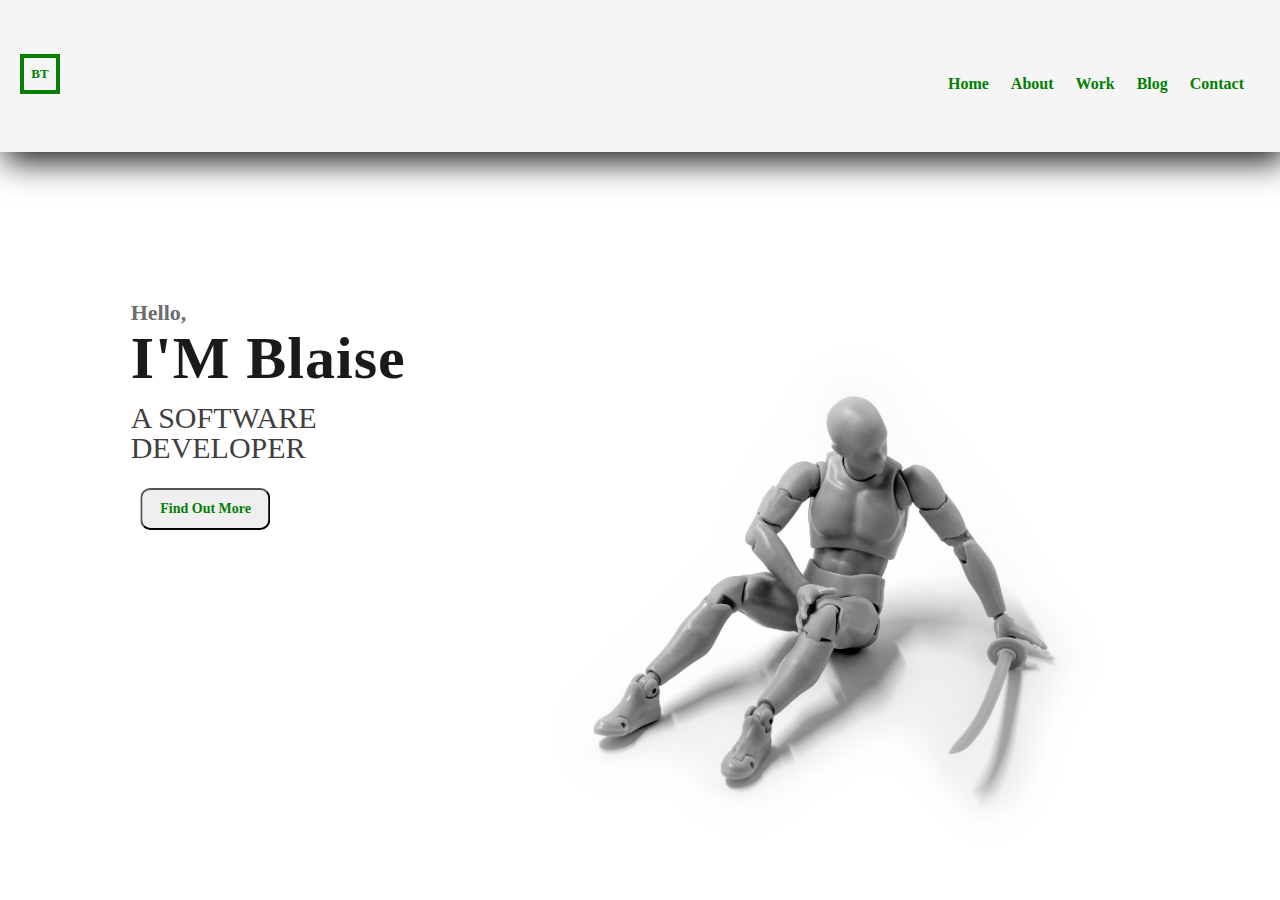
<file: index.html>
<!DOCTYPE html>
<html lang="en">
<head>
    <meta charset="UTF-8">
    <meta name="viewport" content="width=device-width, initial-scale=1.0">
    <link rel="stylesheet" href="./css/styles.css" integrity="sha384-A+CejTWBxhXqNX4T7uKQZmxyWlCtw1BGcNhMYsluLRezoAG2cv+LgtaBFvU44BU/%"/>
    <link rel="stylesheet" href="https://stackpath.bootstrapcdn.com/font-awesome/4.7.0/css/font-awesome.min.css" integrity="sha384-wvfXpqpZZVQGK6TAh5PVlGOfQNHSoD2xbE+QkPxCAFlNEevoEH3Sl0sibVcOQVnN" crossorigin="anonymous">
</head>
<body>
    <section class="main" id="Home">
        <nav>
            <!--logo--------------->
            <a class="site-logo"><span class="logo-text">BT</span></a>
            <!--menu-------------->
            <ul class="menu">
                <li class="menu-item">
                    <a href="./index.html">Home</a>
                </li>	
                <li class="menu-item">
                    <a href="./about.html">About</a>
                </li>	
                <li class="menu-item">
                    <a href="./work.html">Work</a>
                </li>	
                <li class="menu-item">
                    <a href="./blog.html">Blog</a>
                </li>	
                <li class="menu-item">
                    <a href="./contact.html">Contact</a>
                </li>	
            </ul>
        </nav>
        <!--text----------------------->
		<div class="text-container">
			<p>Hello,</p>
		    <p>I'M Blaise</p>
			<p>A SOFTWARE<br>DEVELOPER</p>
			<button>
                <a href="#About" class="FOM">Find Out More</a>
            </button>
        </div>
        <!--model---------------------->
	<img alt="model" class="model" src="./Doc/brett-jordan-dhZ92suA4Qw-unsplash.jpg">        
    </section>  
</body>
</html>
</file>
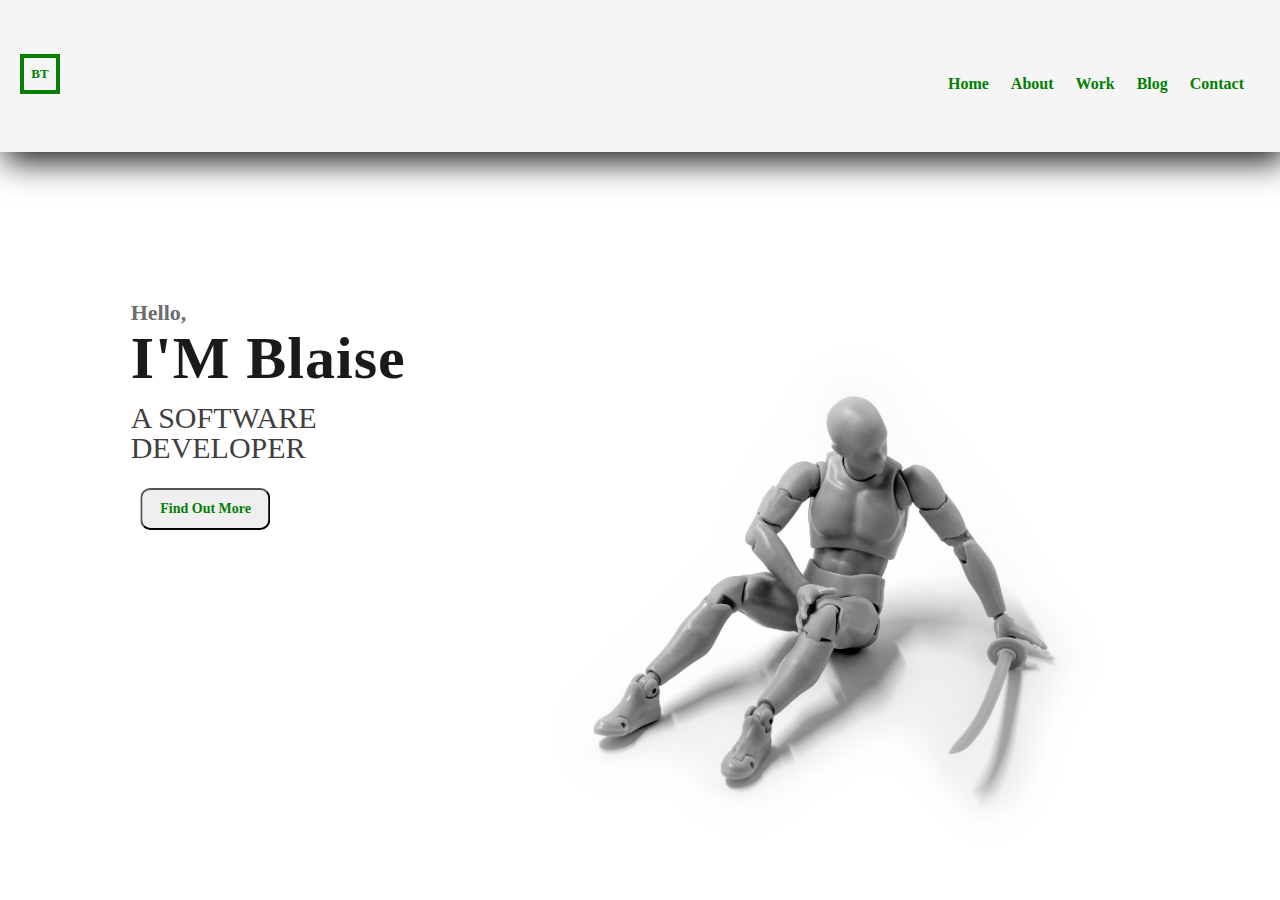
<file: Pages/index.html>
<!DOCTYPE html>
<html lang="en">
<head>
    <meta charset="UTF-8">
    <meta name="viewport" content="width=device-width, initial-scale=1.0">
    <link rel="stylesheet" href="../css/styles.css" integrity="sha384-A+CejTWBxhXqNX4T7uKQZmxyWlCtw1BGcNhMYsluLRezoAG2cv+LgtaBFvU44BU/%"/>
    <link rel="stylesheet" href="https://stackpath.bootstrapcdn.com/font-awesome/4.7.0/css/font-awesome.min.css" integrity="sha384-wvfXpqpZZVQGK6TAh5PVlGOfQNHSoD2xbE+QkPxCAFlNEevoEH3Sl0sibVcOQVnN" crossorigin="anonymous">
</head>
<body>
    <section class="main" id="Home">
        <nav>
            <!--logo--------------->
            <a class="site-logo"><span class="logo-text">BT</span></a>
            <!--menu-------------->
            <ul class="menu">
                <li class="menu-item">
                    <a href="../Pages/index.html">Home</a>
                </li>	
                <li class="menu-item">
                    <a href="../Pages/about.html">About</a>
                </li>	
                <li class="menu-item">
                    <a href="../Pages/work.html">Work</a>
                </li>	
                <li class="menu-item">
                    <a href="../Pages/blog.html">Blog</a>
                </li>	
                <li class="menu-item">
                    <a href="../Pages/contact.html">Contact</a>
                </li>	
            </ul>
        </nav>
        <!--text----------------------->
		<div class="text-container">
			<p>Hello,</p>
		    <p>I'M Blaise</p>
			<p>A SOFTWARE<br>DEVELOPER</p>
			<button>
                <a href="#About" class="FOM">Find Out More</a>
            </button>
        </div>
        <!--model---------------------->
	<img alt="model" class="model" src="../Doc/brett-jordan-dhZ92suA4Qw-unsplash.jpg">        
    </section>  
</body>
</html>
</file>
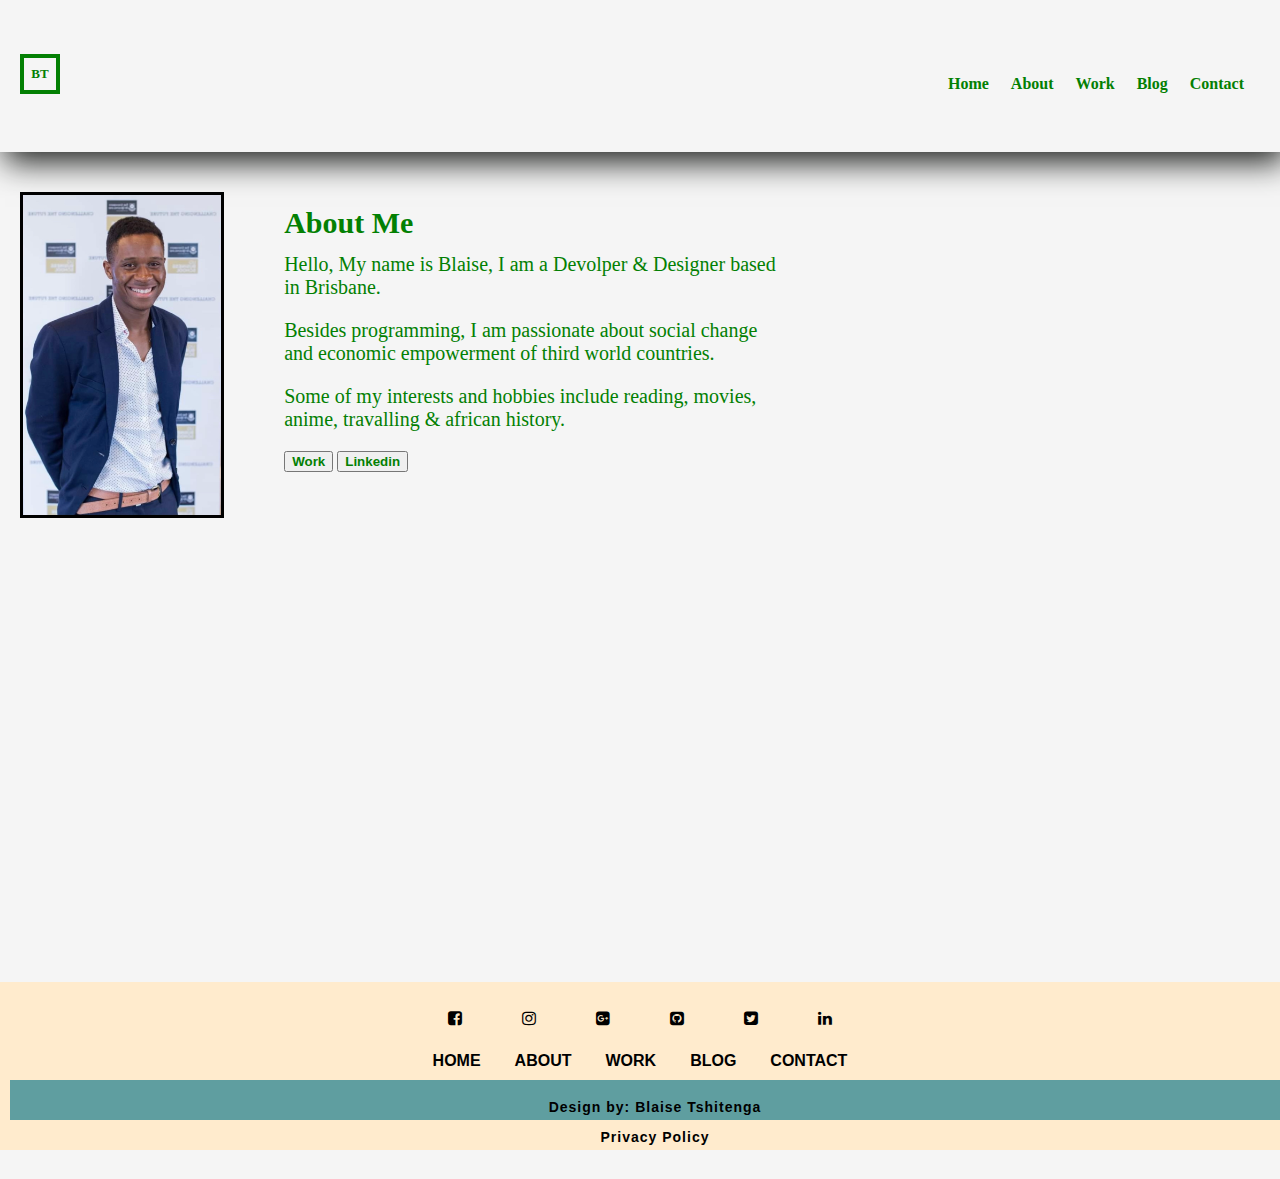
<file: about.html>
<!DOCTYPE html>
<html lang="en">
<head>
    <meta charset="UTF-8">
    <meta name="viewport" content="width=device-width, initial-scale=1.0">
    <link rel="stylesheet" href="./css/styles.css" integrity="sha384-A+CejTWBxhXqNX4T7uKQZmxyWlCtw1BGcNhMYsluLRezoAG2cv+LgtaBFvU44BU/%"/>
    <link rel="stylesheet" href="https://stackpath.bootstrapcdn.com/font-awesome/4.7.0/css/font-awesome.min.css" integrity="sha384-wvfXpqpZZVQGK6TAh5PVlGOfQNHSoD2xbE+QkPxCAFlNEevoEH3Sl0sibVcOQVnN" crossorigin="anonymous">
</head>
    <!---About--------->
    <section class="about-container" id="About">
        <nav>
            <!--logo--------------->
            <a class="site-logo"><span class="logo-text">BT</span></a>
            <!--menu-------------->
            <ul class="menu">
                <li class="menu-item">
                    <a href="./index.html">Home</a>
                </li>	
                <li class="menu-item">
                    <a href="./about.html">About</a>
                </li>	
                <li class="menu-item">
                    <a href="./work.html">Work</a>
                </li>	
                <li class="menu-item">
                    <a href="./blog.html">Blog</a>
                </li>	
                <li class="menu-item">
                    <a href="./contact.html">Contact</a>
                </li>	
            </ul>
        </nav>
        <div class="about-inner-container">
            <!--img-->
            <div class="photo-container">
                <picture class="Me"><img class="Me-1" src="./Doc/IMG_1119-2.jpg"></picture>
            </div>
            <!--about-me-text-->
            <div class="about-text">
                <p>About Me</p>
                <p>Hello, My name is Blaise, I am a Devolper & Designer based in Brisbane.</p>
                <P>Besides programming, I am passionate about social change and economic empowerment of third world countries.</P>
                <p>Some of my interests and hobbies include reading, movies, anime, travalling & african history.</p>
                <button>
                    <a href="#Work" class="button">Work</a>
                </button>
                <button>
                    <a target="blank" href="https://www.linkedin.com/in/blaise-tshitenga-6697a6103/" class="button">Linkedin</a>
                </button>
            </div>
        </div>
        <!--footer--------------->
        <footer>
            <!--social-->
            <div class="social-icons">
                <ul>
                    <li><a href="#" target="blank"></a><i class="fa fa-facebook-square"></i></li>
                    <li><a href="#" target="blank"></a><i class="fa fa-instagram"></i></li>
                    <li><a href="#" target="blank"></a><i class="fa fa-google-plus-square"></i></li>
                    <li><a href="#" target="blank"></a><i class="fa fa-github-square"></i></li>
                    <li><a href="#" target="blank"></a><i class="fa fa-twitter-square"></i></li>
                    <li><a href="https://www.linkedin.com/in/blaise-tshitenga-6697a6103/" target="blank"></a><i class="fa fa-linkedin"></i></li>
                </ul> 
            </div>
            <div class="footer-menu-bar">
                <ul>
                    <li><a href="./index.html">Home</a></li>
                    <li><a href="./about.html">About</a></li>
                    <li><a href="./work.html">Work</a></li>
                    <li><a href="./blog.html">Blog</a></li>
                    <li><a href="./contact.html">Contact</a></li>
                 </ul>
                </div>
                <div class="footer-bottom">
                    <p>Design by: <a href="">Blaise Tshitenga</a></p>
                    <p>Privacy Policy</p>
                </div>
            </div>
        </footer>
    </section>
</html>
</file>
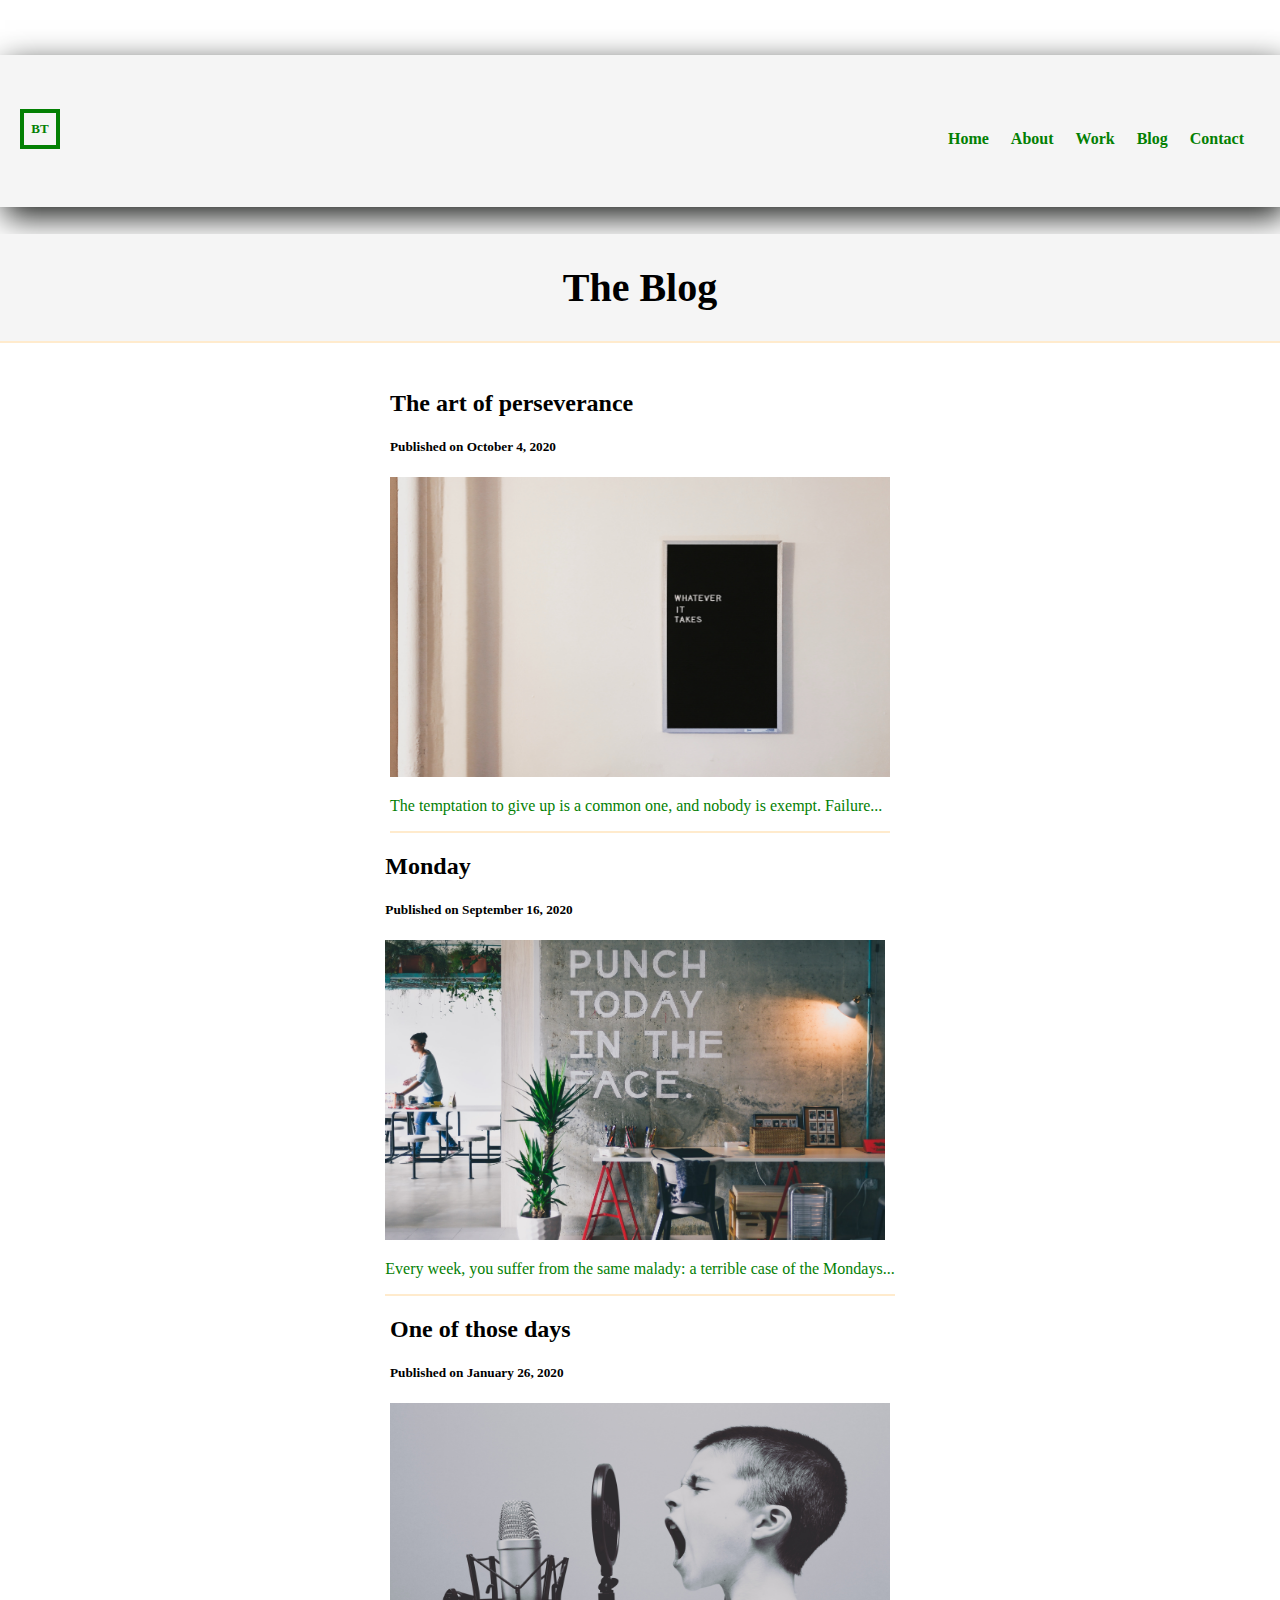
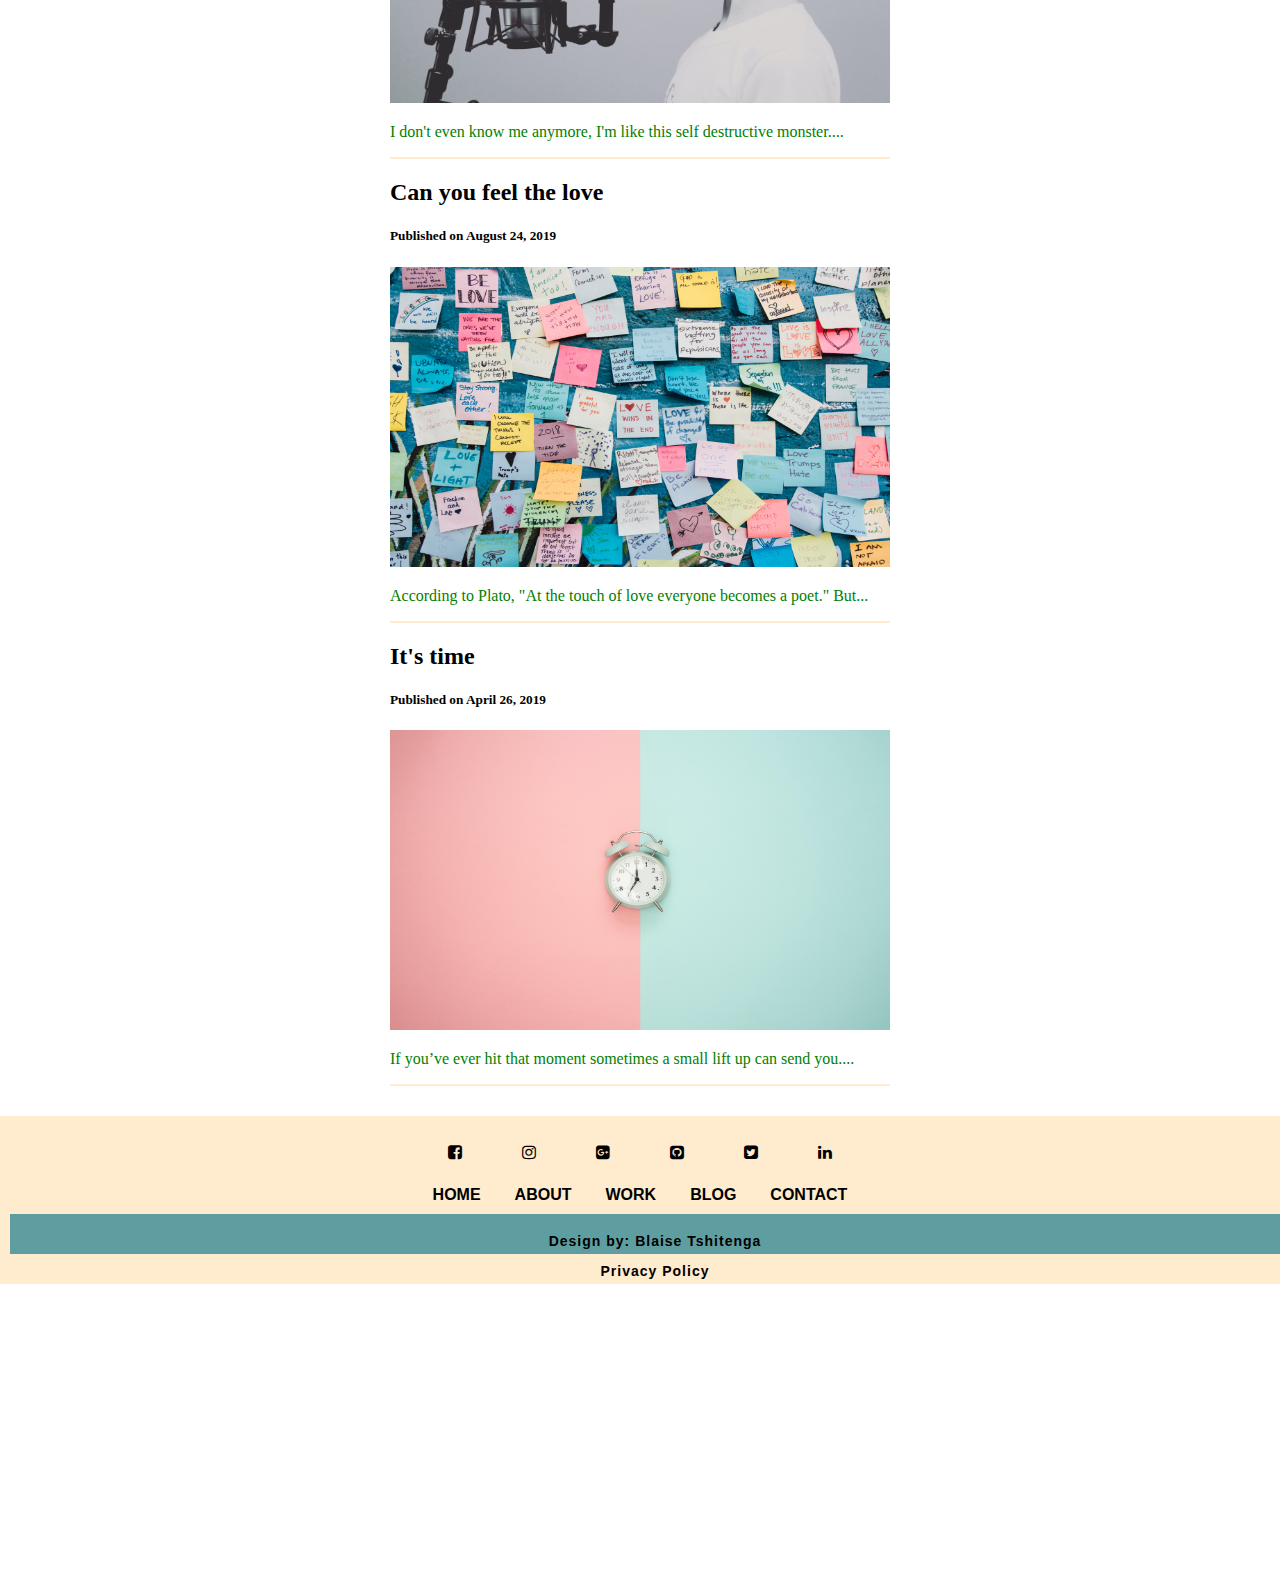
<file: blog.html>
<!DOCTYPE html>
<html lang="en">
<head>
    <meta charset="UTF-8">
    <meta name="viewport" content="width=device-width, initial-scale=1.0">
    <link rel="stylesheet" href="./css/styles.css" integrity="sha384-A+CejTWBxhXqNX4T7uKQZmxyWlCtw1BGcNhMYsluLRezoAG2cv+LgtaBFvU44BU/%"/>
    <link rel="stylesheet" href="https://stackpath.bootstrapcdn.com/font-awesome/4.7.0/css/font-awesome.min.css" integrity="sha384-wvfXpqpZZVQGK6TAh5PVlGOfQNHSoD2xbE+QkPxCAFlNEevoEH3Sl0sibVcOQVnN" crossorigin="anonymous">
</head>

    <section class="blog" id="Blog">
        <nav>
            <!--logo--------------->
            <a class="site-logo"><span class="logo-text">BT</span></a>
            <!--menu-------------->
            <ul class="menu">
                <li class="menu-item">
                    <a href="./index.html">Home</a>
                </li>	
                <li class="menu-item">
                    <a href="./about.html">About</a>
                </li>	
                <li class="menu-item">
                    <a href="./work.html">Work</a>
                </li>	
                <li class="menu-item">
                    <a href="./blog.html">Blog</a>
                </li>	
                <li class="menu-item">
                    <a href="./contact.html">Contact</a>
                </li>	
            </ul>
        </nav>
        <section class="inner-container">
            <h1 class="blog-title">The Blog</h1>
        </section>
        <div class="blog-container">
            <div class="post-1">
                <h2>The art of perseverance</h2>
                <h5>Published on October 4, 2020</h5>
                <img src="./Doc/jon-tyson-XzUMBNmQro0-unsplash.jpg" alt="Blog">
                <p>The temptation to give up is a common one, and nobody is exempt. Failure...</p>
            </div>
            <div class="post-1">
                <h2>Monday</h2>
                <h5>Published on September 16, 2020</h5>
                <img src="./Doc/johnson-wang-iI4sR_nkkbc-unsplash.jpg" alt="Blog">
                <P>Every week, you suffer from the same malady: a terrible case of the Mondays...</P>
            </div>
            <div class="post-1">
                <h2>One of those days</h2>
                <h5>Published on January 26, 2020</h5>
                <img src="./Doc/jason-rosewell-ASKeuOZqhYU-unsplash.jpg" alt="Blog">
                <p>I don't even know me anymore, I'm like this self destructive monster.... </p>
            </div>
            <div class="post-1">
                <h2>Can you feel the love</h2>
                <h5>Published on August 24, 2019</h5>
                <img src="./Doc/kyle-glenn-kvIAk3J_A1c-unsplash.jpg" alt="Blog">
                <p>According to Plato, "At the touch of love everyone becomes a poet." But...</p>
            </div>
            <div class="post-1">
                <h2>It's time</h2>
                <h5>Published on April 26, 2019</h5>
                <img src="./Doc/icons8-team-dhZtNlvNE8M-unsplash.jpg" alt="Blog">
                <p>If you’ve ever hit that moment sometimes a small lift up can send you....</p>
            </div>
        </div>
        <!--footer--------------->
        <footer>
            <!--social-->
            <div class="social-icons">
                <ul>
                    <li><a href="#" target="blank"></a><i class="fa fa-facebook-square"></i></li>
                    <li><a href="#" target="blank"></a><i class="fa fa-instagram"></i></li>
                    <li><a href="#" target="blank"></a><i class="fa fa-google-plus-square"></i></li>
                    <li><a href="https://github.com/Blaise122" target="blank"></a><i class="fa fa-github-square"></i></li>
                    <li><a href="#" target="blank"></a><i class="fa fa-twitter-square"></i></li>
                    <li><a href="https://www.linkedin.com/in/blaise-tshitenga-6697a6103/" target="blank"></a><i class="fa fa-linkedin"></i></li>
                </ul> 
            </div>
            <div class="footer-menu-bar">
                <ul>
                    <li><a href="./index.html">Home</a></li>
                    <li><a href="./about.html">About</a></li>
                    <li><a href="./work.html">Work</a></li>
                    <li><a href="./blog.html">Blog</a></li>
                    <li><a href="./contact.html">Contact</a></li>
                </ul>
            </div>
            <div class="footer-bottom">
                <p>Design by: <a href="">Blaise Tshitenga</a></p>
                <p>Privacy Policy</p>
            </div>
        </footer>
    </section>
</html>
</file>
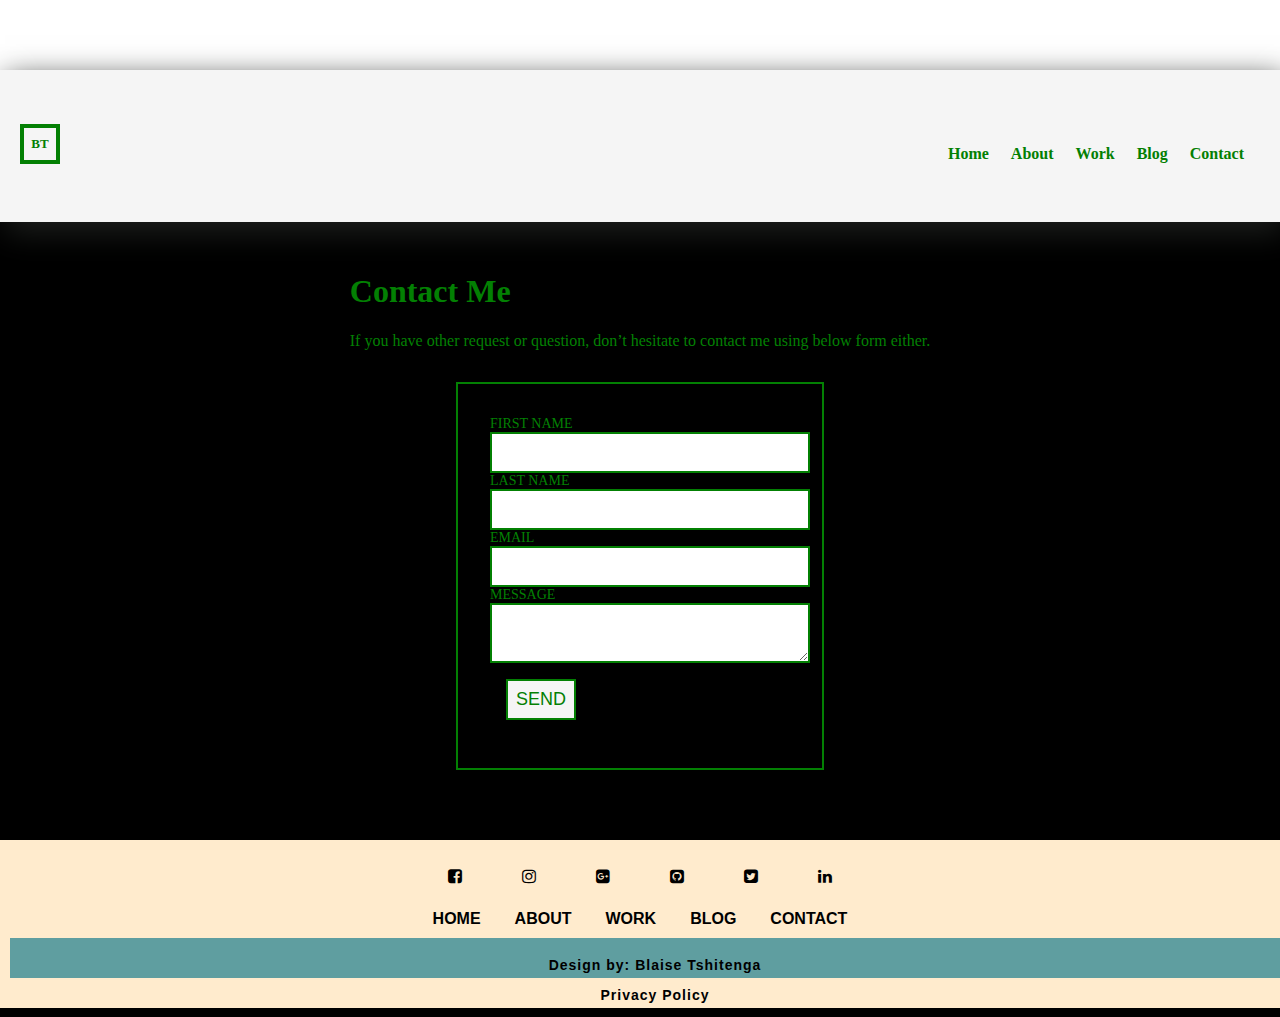
<file: contact.html>
<!DOCTYPE html>
<html lang="en">
<head>
    <meta charset="UTF-8">
    <meta name="viewport" content="width=device-width, initial-scale=1.0">
    <link rel="stylesheet" href="./css/styles.css" integrity="sha384-A+CejTWBxhXqNX4T7uKQZmxyWlCtw1BGcNhMYsluLRezoAG2cv+LgtaBFvU44BU/%"/>
    <link rel="stylesheet" href="https://stackpath.bootstrapcdn.com/font-awesome/4.7.0/css/font-awesome.min.css" integrity="sha384-wvfXpqpZZVQGK6TAh5PVlGOfQNHSoD2xbE+QkPxCAFlNEevoEH3Sl0sibVcOQVnN" crossorigin="anonymous">
</head>
    <!---Contact----------->
    <div class="Contact-container" id="Contact">
        <nav>
            <!--logo--------------->
            <a class="site-logo"><span class="logo-text">BT</span></a>
            <!--menu-------------->
            <ul class="menu">
                <li class="menu-item">
                    <a href="./index.html">Home</a>
                </li>	
                <li class="menu-item">
                    <a href="./about.html">About</a>
                </li>	
                <li class="menu-item">
                    <a href="./work.html">Work</a>
                </li>	
                <li class="menu-item">
                    <a href="./blog.html">Blog</a>
                </li>	
                <li class="menu-item">
                    <a href="./contact.html">Contact</a>
                </li>	
            </ul>
        </nav>
        <div class="text-zone">
            <H1>Contact Me</H1>
            <p>If you have other request or question, don’t hesitate to contact me using below form either.</p>
            <div class="contact-form">
                <form>
                    <label for="first-name"> First Name</label>
                    <input type="text" id="first-name">
                    <label for="last-name"> Last Name</label>
                    <input type="text" id="last-name">
                    <label for="email"> Email</label>
                    <input type="text" id="email">
                    <label for="message">Message</label>
                    <textarea id="subject"></textarea>
                    <input type="submit" value="send" id="sendBtn">
                </form>
            </div>
        </div>
        <!--footer--------------->
        <footer>
            <!--social-->
            <div class="social-icons">
                <ul>
                    <li><a href="#" target="blank"></a><i class="fa fa-facebook-square"></i></li>
                    <li><a href="#" target="blank"></a><i class="fa fa-instagram"></i></li>
                    <li><a href="#" target="blank"></a><i class="fa fa-google-plus-square"></i></li>
                    <li><a href="https://github.com/Blaise122" target="blank"></a><i class="fa fa-github-square"></i></li>
                    <li><a href="#" target="blank"></a><i class="fa fa-twitter-square"></i></li>
                    <li><a href="https://www.linkedin.com/in/blaise-tshitenga-6697a6103/" target="blank"></a><i class="fa fa-linkedin"></i></li>
                </ul> 
            </div>
            <div class="footer-menu-bar">
                <ul>
                    <li><a href="./index.html">Home</a></li>
                    <li><a href="./about.html">About</a></li>
                    <li><a href="./work.html">Work</a></li>
                    <li><a href="./blog.html">Blog</a></li>
                    <li><a href="./contact.html">Contact</a></li>
                </ul>
            </div>
            <div class="footer-bottom">
                <p>Design by: <a href="">Blaise Tshitenga</a></p>
                <p>Privacy Policy</p>
            </div>
        </footer>
    </div>
</body>
</html>
</file>
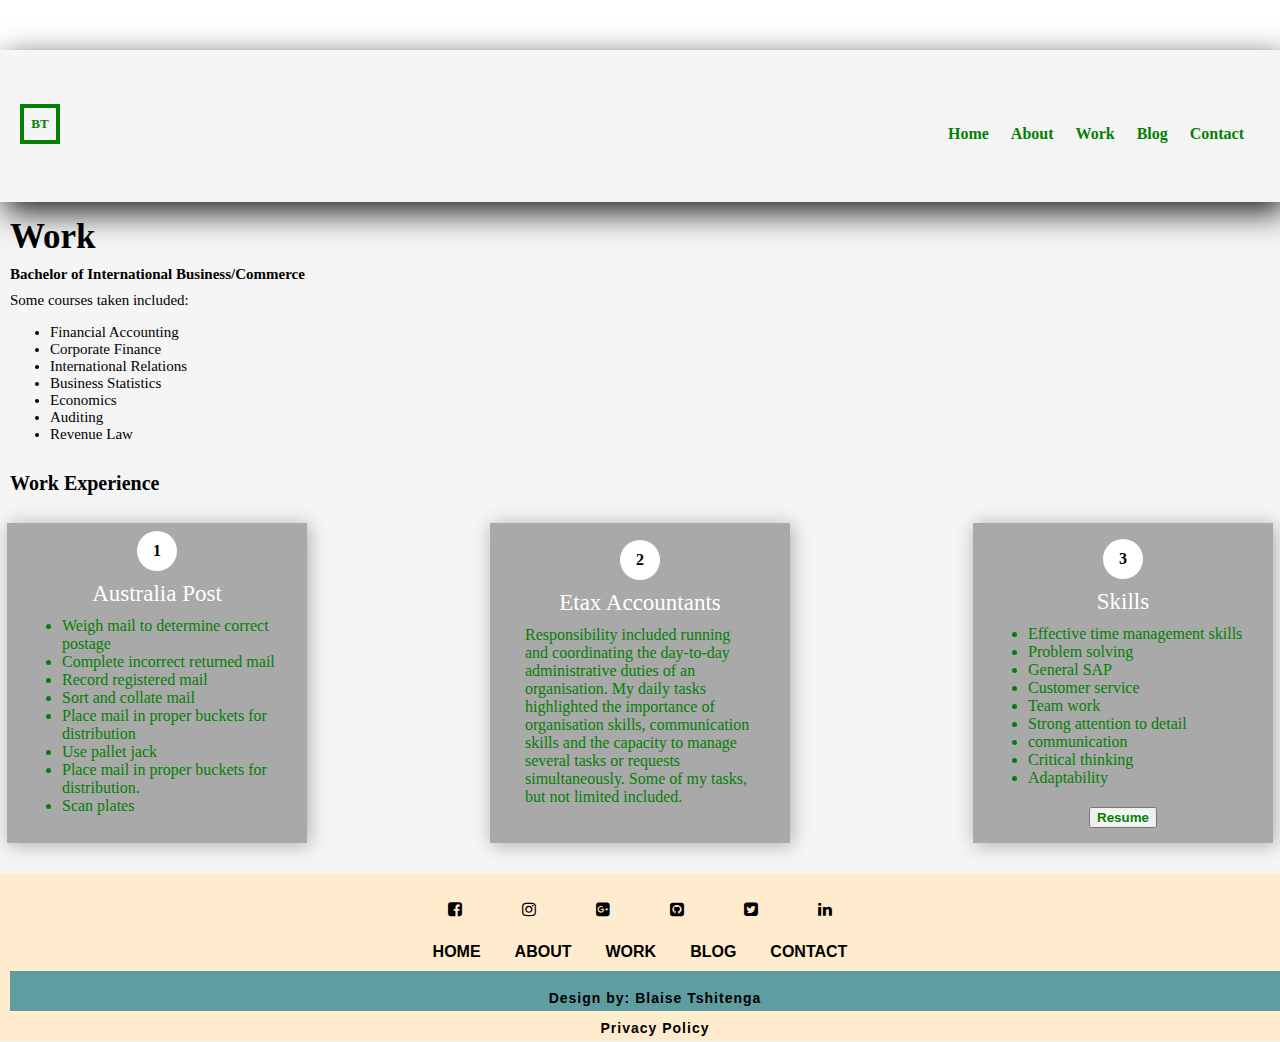
<file: work.html>
<!DOCTYPE html>
<html lang="en">
<head>
    <meta charset="UTF-8">
    <meta name="viewport" content="width=device-width, initial-scale=1.0">
    <link rel="stylesheet" href="./css/styles.css" integrity="sha384-A+CejTWBxhXqNX4T7uKQZmxyWlCtw1BGcNhMYsluLRezoAG2cv+LgtaBFvU44BU/%"/>
    <link rel="stylesheet" href="https://stackpath.bootstrapcdn.com/font-awesome/4.7.0/css/font-awesome.min.css" integrity="sha384-wvfXpqpZZVQGK6TAh5PVlGOfQNHSoD2xbE+QkPxCAFlNEevoEH3Sl0sibVcOQVnN" crossorigin="anonymous">
</head>
	<div class="Work" id="Work">
        <nav>
            <!--logo--------------->
            <a class="site-logo"><span class="logo-text">BT</span></a>
            <!--menu-------------->
            <ul class="menu">
                <li class="menu-item">
                    <a href="./index.html">Home</a>
                </li>	
                <li class="menu-item">
                    <a href="./about.html">About</a>
                </li>	
                <li class="menu-item">
                    <a href="./work.html">Work</a>
                </li>	
                <li class="menu-item">
                    <a href="./blog.html">Blog</a>
                </li>	
                <li class="menu-item">
                    <a href="./contact.html">Contact</a>
                </li>	
            </ul>
        </nav>
        <!--text-->
        <div class="work-text ">
            <p>Work</p>
            <p> Bachelor of International Business/Commerce</p>
            <p>Some courses taken included:</p>
            <ul class="work-text-ul">
                <li>Financial Accounting</li> 
                <li>Corporate Finance</li>
                <li>International Relations</li>
                <li>Business Statistics</li>
                <li>Economics</li>
                <li>Auditing</li>
                <li>Revenue Law</li> 
            </ul>
        </div>
        <div class="work-e">Work Experience</div>
        <div class="box-container">
            <!--1------------->
            <div class="box-1">
                <span>1</span>
                <p class="heading">Australia Post</p>
                <ul class="box-1-ul">
                    <li>Weigh mail to determine correct postage</li>
                    <li>Complete incorrect returned mail</li>
                    <li>Record registered mail</li>
                    <li>Sort and collate mail</li>
                    <li>Place mail in proper buckets for distribution</li>
                    <li>Use pallet jack</li>
                    <li>Place mail in proper buckets for distribution.</li>
                    <li>Scan plates</li>
                </ul>
            </div>
            <!--2------------->
            <div class="box-2">
                <span>2</span>
                <p class="heading">Etax Accountants</p>
                <p>Responsibility included running and coordinating the day-to-day administrative duties of an organisation. My daily tasks highlighted the importance of organisation skills, communication skills and the capacity to manage several tasks or requests simultaneously. Some of my tasks, but not limited included.</p>
            </div>
            <!--3------------->
            <div class="box-3">
                <span>3</span>
                <p class="heading">Skills</p>
                <ul class="skills">
                    <li>Effective time management skills</li>
                    <li>Problem solving</li>
                    <li>General SAP</li>
                    <li>Customer service</li>
                    <li>Team work</li>
                    <li>Strong attention to detail</li>
                    <li>communication</li>
                    <li>Critical thinking</li>
                    <li>Adaptability</li>
                </ul>
                <button><a target="blank" href="./BLAISE TSHITENGA- Resume copy.pdf">Resume</a></button>
            </div>
        </div>
        <!--footer--------------->
        <footer>
            <!--social-->
            <div class="social-icons">
                <ul>
                    <li><a href="#" target="blank"></a><i class="fa fa-facebook-square"></i></li>
                    <li><a href="#" target="blank"></a><i class="fa fa-instagram"></i></li>
                    <li><a href="#" target="blank"></a><i class="fa fa-google-plus-square"></i></li>
                    <li><a href="https://github.com/Blaise122" target="blank"></a><i class="fa fa-github-square"></i></li>
                    <li><a href="#" target="blank"></a><i class="fa fa-twitter-square"></i></li>
                    <li><a href="https://www.linkedin.com/in/blaise-tshitenga-6697a6103/" target="blank"></a><i class="fa fa-linkedin"></i></li>
                </ul> 
            </div>
            <div class="footer-menu-bar">
                <ul>
                    <li><a href="./index.html">Home</a></li>
                    <li><a href="./about.html">About</a></li>
                    <li><a href="./work.html">Work</a></li>
                    <li><a href="./blog.html">Blog</a></li>
                    <li><a href="./contact.html">Contact</a></li>
                </ul>
            </div>
            <div class="footer-bottom">
                <p>Design by: <a href="">Blaise Tshitenga</a></p>
                <p>Privacy Policy</p>
            </div>
        </footer>
    </div> 
</html>
</file>
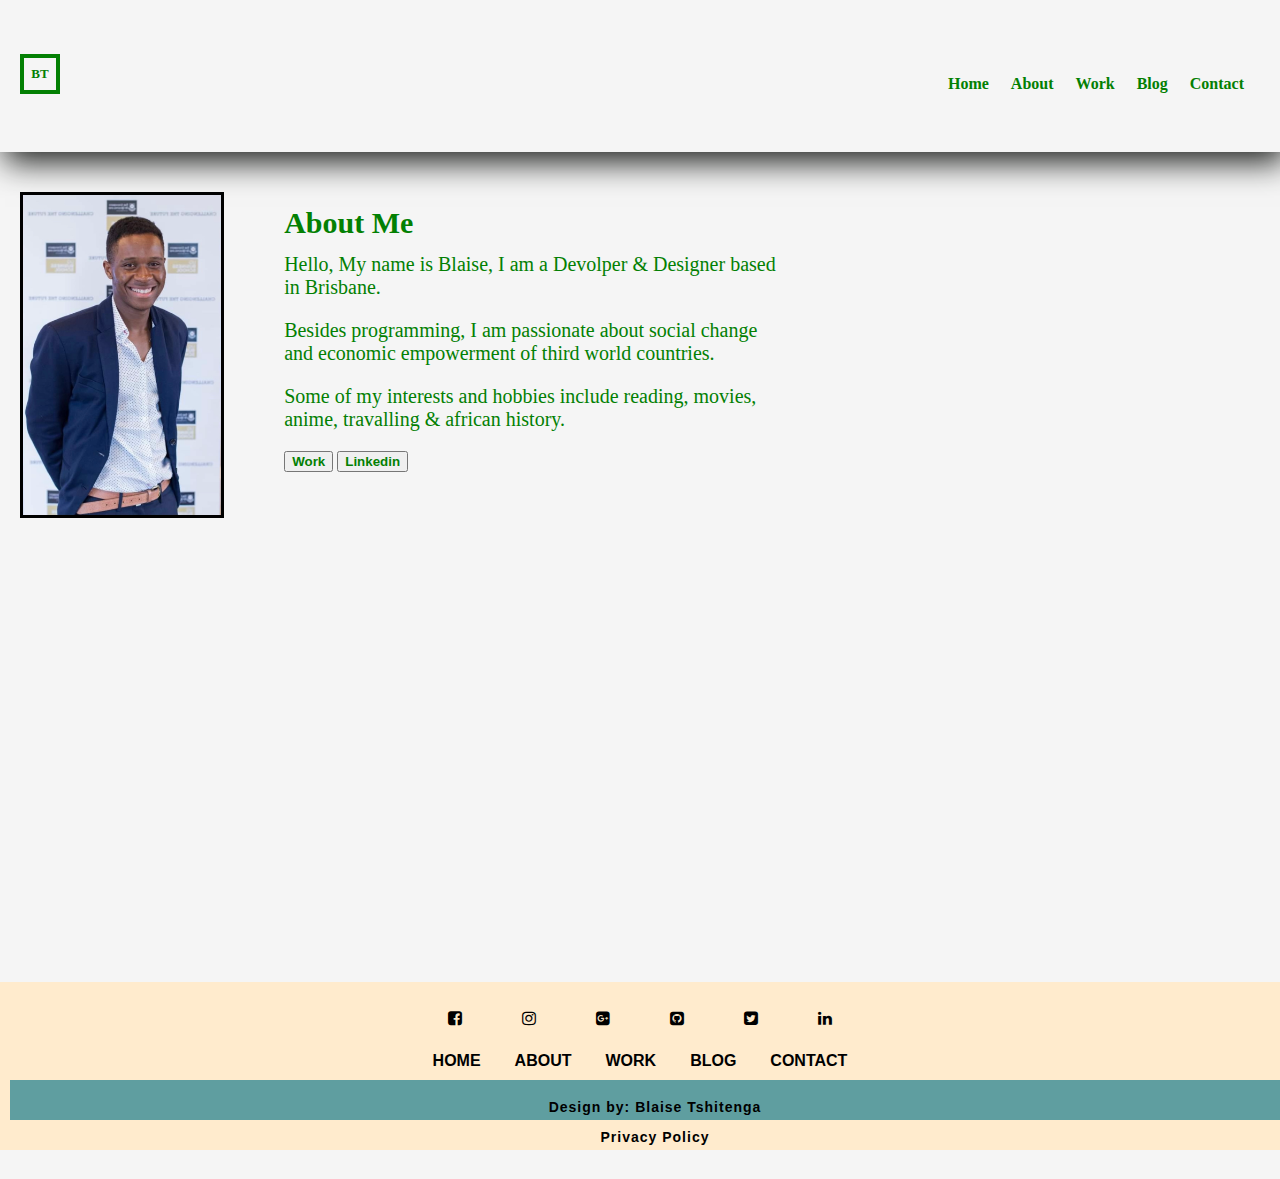
<file: Pages/about.html>
<!DOCTYPE html>
<html lang="en">
<head>
    <meta charset="UTF-8">
    <meta name="viewport" content="width=device-width, initial-scale=1.0">
    <link rel="stylesheet" href="../css/styles.css" integrity="sha384-A+CejTWBxhXqNX4T7uKQZmxyWlCtw1BGcNhMYsluLRezoAG2cv+LgtaBFvU44BU/%"/>
    <link rel="stylesheet" href="https://stackpath.bootstrapcdn.com/font-awesome/4.7.0/css/font-awesome.min.css" integrity="sha384-wvfXpqpZZVQGK6TAh5PVlGOfQNHSoD2xbE+QkPxCAFlNEevoEH3Sl0sibVcOQVnN" crossorigin="anonymous">
</head>
    <!---About--------->
    <section class="about-container" id="About">
        <nav>
            <!--logo--------------->
            <a class="site-logo"><span class="logo-text">BT</span></a>
            <!--menu-------------->
            <ul class="menu">
                <li class="menu-item">
                    <a href="../Pages/index.html">Home</a>
                </li>	
                <li class="menu-item">
                    <a href="../Pages/about.html">About</a>
                </li>	
                <li class="menu-item">
                    <a href="../Pages/work.html">Work</a>
                </li>	
                <li class="menu-item">
                    <a href="../Pages/blog.html">Blog</a>
                </li>	
                <li class="menu-item">
                    <a href="../Pages/contact.html">Contact</a>
                </li>	
            </ul>
        </nav>
        <div class="about-inner-container">
            <!--img-->
            <div class="photo-container">
                <picture class="Me"><img class="Me-1" src="../Doc/IMG_1119-2.jpg"></picture>
            </div>
            <!--about-me-text-->
            <div class="about-text">
                <p>About Me</p>
                <p>Hello, My name is Blaise, I am a Devolper & Designer based in Brisbane.</p>
                <P>Besides programming, I am passionate about social change and economic empowerment of third world countries.</P>
                <p>Some of my interests and hobbies include reading, movies, anime, travalling & african history.</p>
                <button>
                    <a href="#Work" class="button">Work</a>
                </button>
                <button>
                    <a target="blank" href="https://www.linkedin.com/in/blaise-tshitenga-6697a6103/" class="button">Linkedin</a>
                </button>
            </div>
        </div>
        <!--footer--------------->
        <footer>
            <!--social-->
            <div class="social-icons">
                <ul>
                    <li><a href="#" target="blank"></a><i class="fa fa-facebook-square"></i></li>
                    <li><a href="#" target="blank"></a><i class="fa fa-instagram"></i></li>
                    <li><a href="#" target="blank"></a><i class="fa fa-google-plus-square"></i></li>
                    <li><a href="#" target="blank"></a><i class="fa fa-github-square"></i></li>
                    <li><a href="#" target="blank"></a><i class="fa fa-twitter-square"></i></li>
                    <li><a href="https://www.linkedin.com/in/blaise-tshitenga-6697a6103/" target="blank"></a><i class="fa fa-linkedin"></i></li>
                </ul> 
            </div>
            <div class="footer-menu-bar">
                <ul>
                    <li><a href="../Pages/index.html">Home</a></li>
                    <li><a href="../Pages/about.html">About</a></li>
                    <li><a href="../Pages/work.html">Work</a></li>
                    <li><a href="../Pages/blog.html">Blog</a></li>
                    <li><a href="../Pages/contact.html">Contact</a></li>
                 </ul>
                </div>
                <div class="footer-bottom">
                    <p>Design by: <a href="">Blaise Tshitenga</a></p>
                    <p>Privacy Policy</p>
                </div>
            </div>
        </footer>
    </section>
</html>
</file>
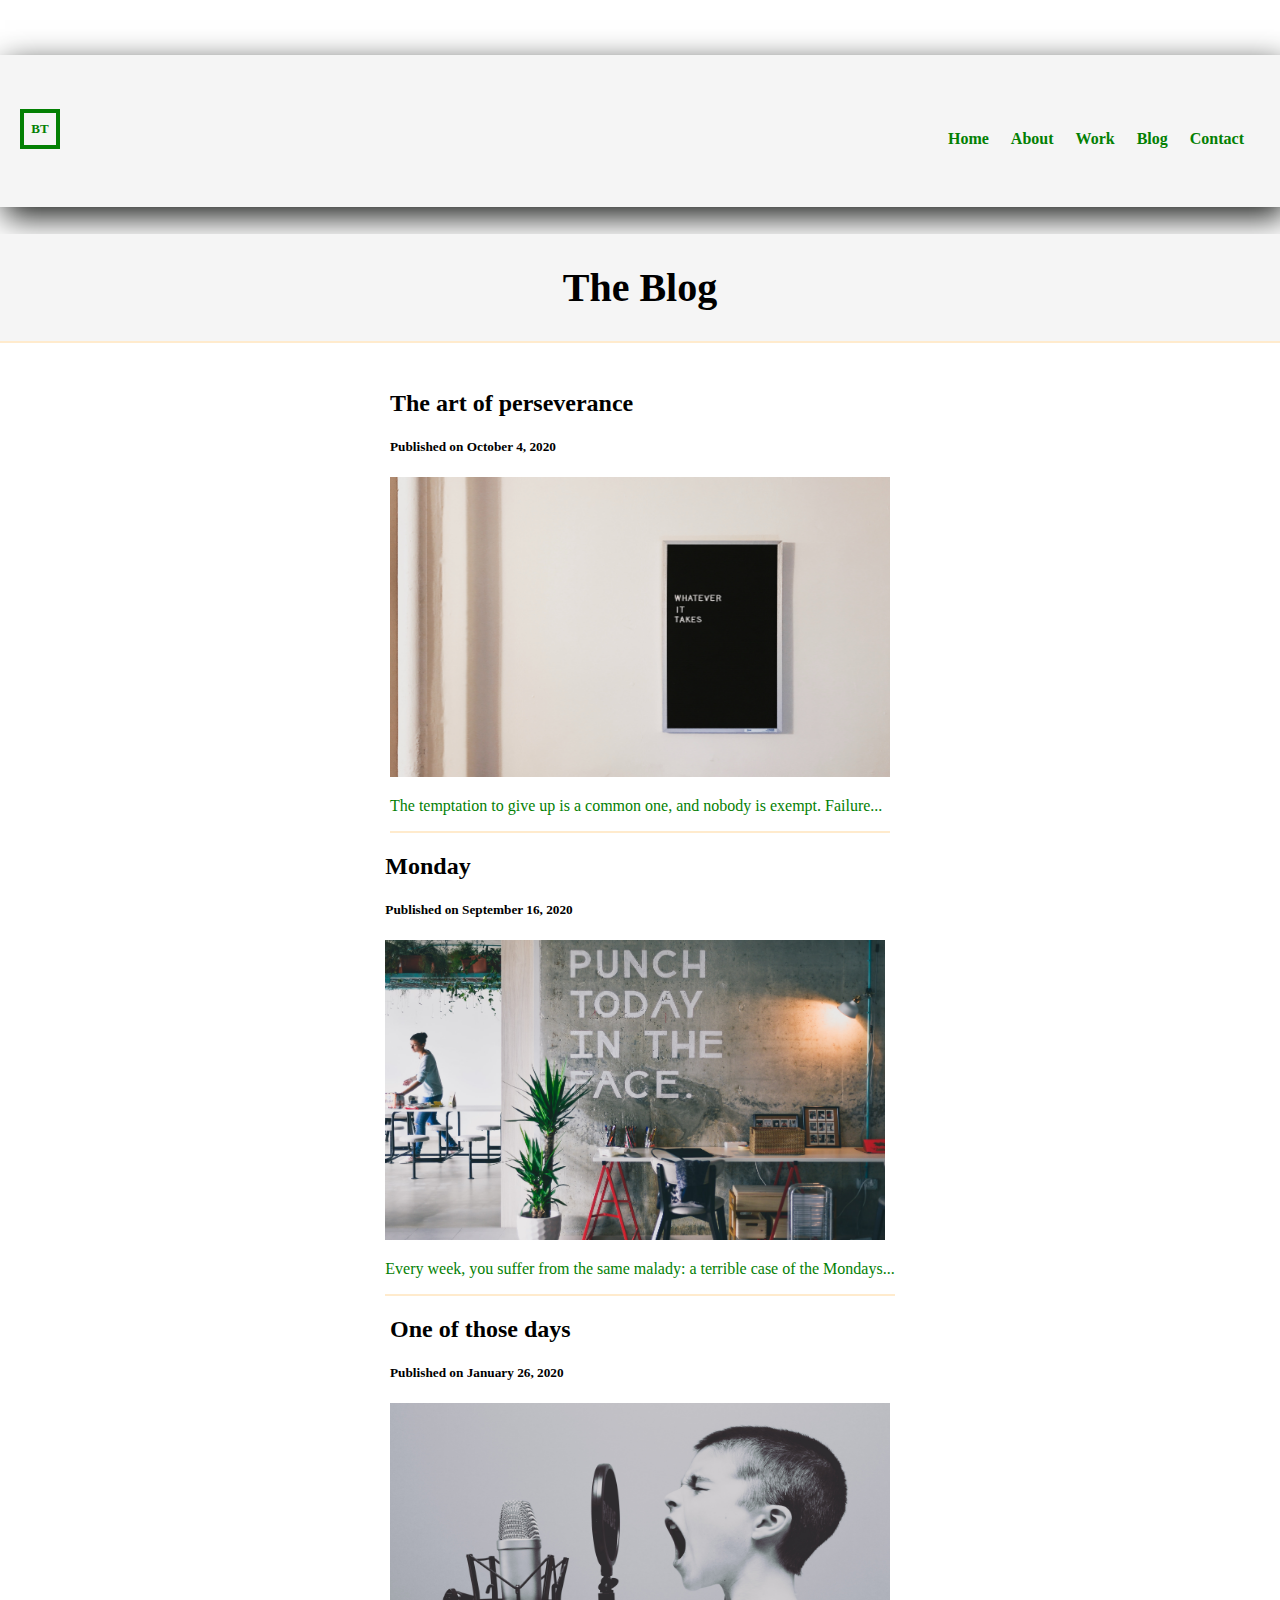
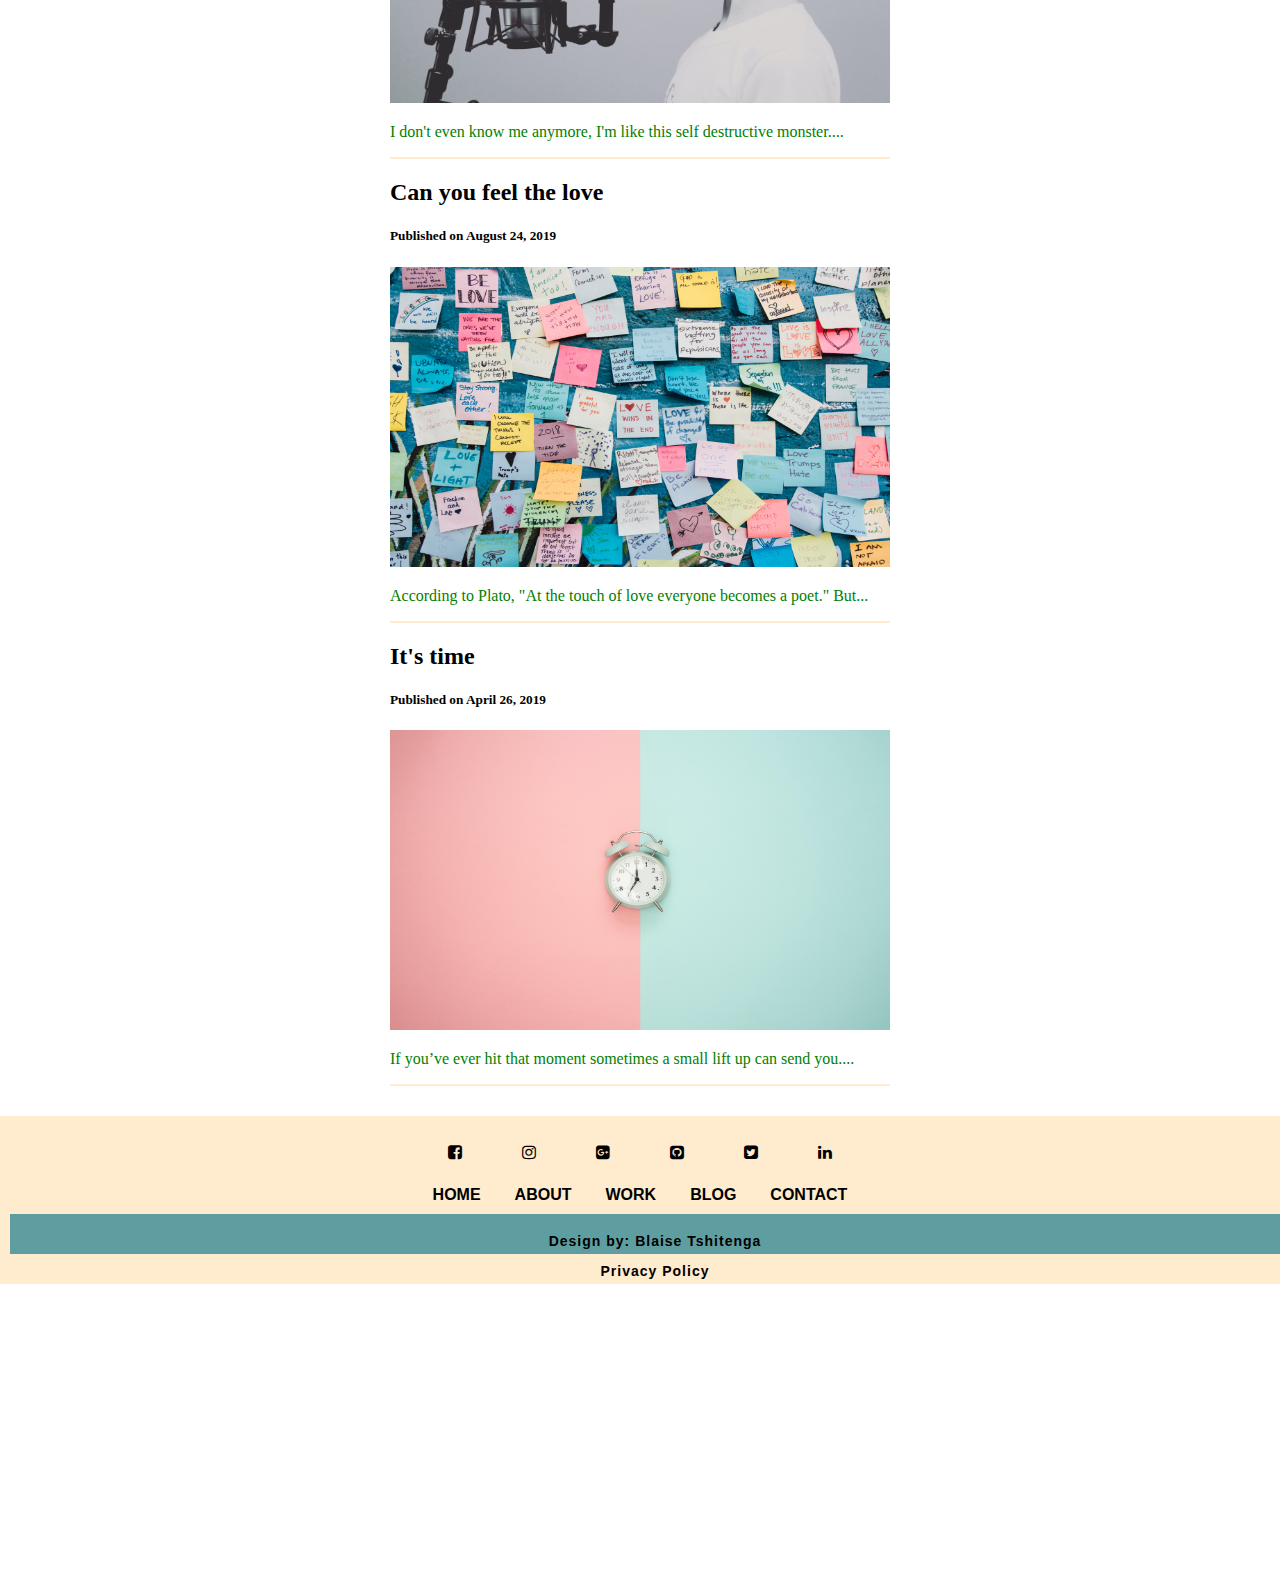
<file: Pages/blog.html>
<!DOCTYPE html>
<html lang="en">
<head>
    <meta charset="UTF-8">
    <meta name="viewport" content="width=device-width, initial-scale=1.0">
    <link rel="stylesheet" href="../css/styles.css" integrity="sha384-A+CejTWBxhXqNX4T7uKQZmxyWlCtw1BGcNhMYsluLRezoAG2cv+LgtaBFvU44BU/%"/>
    <link rel="stylesheet" href="https://stackpath.bootstrapcdn.com/font-awesome/4.7.0/css/font-awesome.min.css" integrity="sha384-wvfXpqpZZVQGK6TAh5PVlGOfQNHSoD2xbE+QkPxCAFlNEevoEH3Sl0sibVcOQVnN" crossorigin="anonymous">
</head>

    <section class="blog" id="Blog">
        <nav>
            <!--logo--------------->
            <a class="site-logo"><span class="logo-text">BT</span></a>
            <!--menu-------------->
            <ul class="menu">
                <li class="menu-item">
                    <a href="../Pages/index.html">Home</a>
                </li>	
                <li class="menu-item">
                    <a href="../Pages/about.html">About</a>
                </li>	
                <li class="menu-item">
                    <a href="../Pages/work.html">Work</a>
                </li>	
                <li class="menu-item">
                    <a href="../Pages/blog.html">Blog</a>
                </li>	
                <li class="menu-item">
                    <a href="../Pages/contact.html">Contact</a>
                </li>	
            </ul>
        </nav>
        <section class="inner-container">
            <h1 class="blog-title">The Blog</h1>
        </section>
        <div class="blog-container">
            <div class="post-1">
                <h2>The art of perseverance</h2>
                <h5>Published on October 4, 2020</h5>
                <img src="../Doc/jon-tyson-XzUMBNmQro0-unsplash.jpg" alt="Blog">
                <p>The temptation to give up is a common one, and nobody is exempt. Failure...</p>
            </div>
            <div class="post-1">
                <h2>Monday</h2>
                <h5>Published on September 16, 2020</h5>
                <img src="../Doc/johnson-wang-iI4sR_nkkbc-unsplash.jpg" alt="Blog">
                <P>Every week, you suffer from the same malady: a terrible case of the Mondays...</P>
            </div>
            <div class="post-1">
                <h2>One of those days</h2>
                <h5>Published on January 26, 2020</h5>
                <img src="../Doc/jason-rosewell-ASKeuOZqhYU-unsplash.jpg" alt="Blog">
                <p>I don't even know me anymore, I'm like this self destructive monster.... </p>
            </div>
            <div class="post-1">
                <h2>Can you feel the love</h2>
                <h5>Published on August 24, 2019</h5>
                <img src="../Doc/kyle-glenn-kvIAk3J_A1c-unsplash.jpg" alt="Blog">
                <p>According to Plato, "At the touch of love everyone becomes a poet." But...</p>
            </div>
            <div class="post-1">
                <h2>It's time</h2>
                <h5>Published on April 26, 2019</h5>
                <img src="../Doc/icons8-team-dhZtNlvNE8M-unsplash.jpg" alt="Blog">
                <p>If you’ve ever hit that moment sometimes a small lift up can send you....</p>
            </div>
        </div>
        <!--footer--------------->
        <footer>
            <!--social-->
            <div class="social-icons">
                <ul>
                    <li><a href="#" target="blank"></a><i class="fa fa-facebook-square"></i></li>
                    <li><a href="#" target="blank"></a><i class="fa fa-instagram"></i></li>
                    <li><a href="#" target="blank"></a><i class="fa fa-google-plus-square"></i></li>
                    <li><a href="https://github.com/Blaise122" target="blank"></a><i class="fa fa-github-square"></i></li>
                    <li><a href="#" target="blank"></a><i class="fa fa-twitter-square"></i></li>
                    <li><a href="https://www.linkedin.com/in/blaise-tshitenga-6697a6103/" target="blank"></a><i class="fa fa-linkedin"></i></li>
                </ul> 
            </div>
            <div class="footer-menu-bar">
                <ul>
                    <li><a href="../Pages/index.html">Home</a></li>
                    <li><a href="../Pages/about.html">About</a></li>
                    <li><a href="../Pages/work.html">Work</a></li>
                    <li><a href="../Pages/blog.html">Blog</a></li>
                    <li><a href="../Pages/contact.html">Contact</a></li>
                </ul>
            </div>
            <div class="footer-bottom">
                <p>Design by: <a href="">Blaise Tshitenga</a></p>
                <p>Privacy Policy</p>
            </div>
        </footer>
    </section>
</html>
</file>
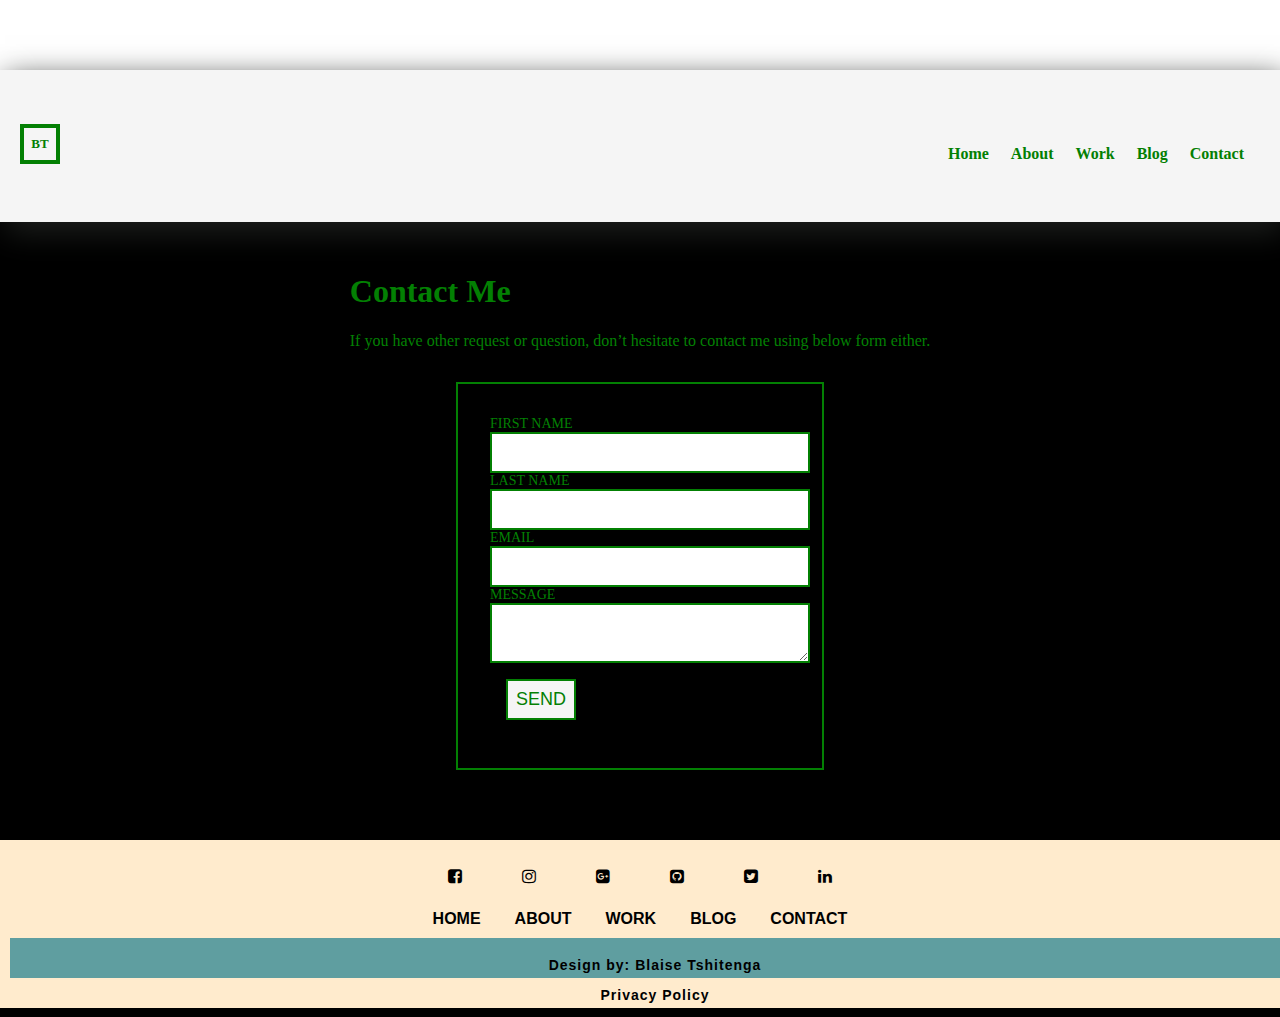
<file: Pages/contact.html>
<!DOCTYPE html>
<html lang="en">
<head>
    <meta charset="UTF-8">
    <meta name="viewport" content="width=device-width, initial-scale=1.0">
    <link rel="stylesheet" href="../css/styles.css" integrity="sha384-A+CejTWBxhXqNX4T7uKQZmxyWlCtw1BGcNhMYsluLRezoAG2cv+LgtaBFvU44BU/%"/>
    <link rel="stylesheet" href="https://stackpath.bootstrapcdn.com/font-awesome/4.7.0/css/font-awesome.min.css" integrity="sha384-wvfXpqpZZVQGK6TAh5PVlGOfQNHSoD2xbE+QkPxCAFlNEevoEH3Sl0sibVcOQVnN" crossorigin="anonymous">
</head>
    <!---Contact----------->
    <div class="Contact-container" id="Contact">
        <nav>
            <!--logo--------------->
            <a class="site-logo"><span class="logo-text">BT</span></a>
            <!--menu-------------->
            <ul class="menu">
                <li class="menu-item">
                    <a href="../Pages/index.html">Home</a>
                </li>	
                <li class="menu-item">
                    <a href="../Pages/about.html">About</a>
                </li>	
                <li class="menu-item">
                    <a href="../Pages/work.html">Work</a>
                </li>	
                <li class="menu-item">
                    <a href="../Pages/blog.html">Blog</a>
                </li>	
                <li class="menu-item">
                    <a href="../Pages/contact.html">Contact</a>
                </li>	
            </ul>
        </nav>
        <div class="text-zone">
            <H1>Contact Me</H1>
            <p>If you have other request or question, don’t hesitate to contact me using below form either.</p>
            <div class="contact-form">
                <form>
                    <label for="first-name"> First Name</label>
                    <input type="text" id="first-name">
                    <label for="last-name"> Last Name</label>
                    <input type="text" id="last-name">
                    <label for="email"> Email</label>
                    <input type="text" id="email">
                    <label for="message">Message</label>
                    <textarea id="subject"></textarea>
                    <input type="submit" value="send" id="sendBtn">
                </form>
            </div>
        </div>
        <!--footer--------------->
        <footer>
            <!--social-->
            <div class="social-icons">
                <ul>
                    <li><a href="#" target="blank"></a><i class="fa fa-facebook-square"></i></li>
                    <li><a href="#" target="blank"></a><i class="fa fa-instagram"></i></li>
                    <li><a href="#" target="blank"></a><i class="fa fa-google-plus-square"></i></li>
                    <li><a href="https://github.com/Blaise122" target="blank"></a><i class="fa fa-github-square"></i></li>
                    <li><a href="#" target="blank"></a><i class="fa fa-twitter-square"></i></li>
                    <li><a href="https://www.linkedin.com/in/blaise-tshitenga-6697a6103/" target="blank"></a><i class="fa fa-linkedin"></i></li>
                </ul> 
            </div>
            <div class="footer-menu-bar">
                <ul>
                    <li><a href="../Pages/index.html">Home</a></li>
                    <li><a href="../Pages/about.html">About</a></li>
                    <li><a href="../Pages/work.html">Work</a></li>
                    <li><a href="../Pages/blog.html">Blog</a></li>
                    <li><a href="../Pages/contact.html">Contact</a></li>
                </ul>
            </div>
            <div class="footer-bottom">
                <p>Design by: <a href="">Blaise Tshitenga</a></p>
                <p>Privacy Policy</p>
            </div>
        </footer>
    </div>
</body>
</html>
</file>
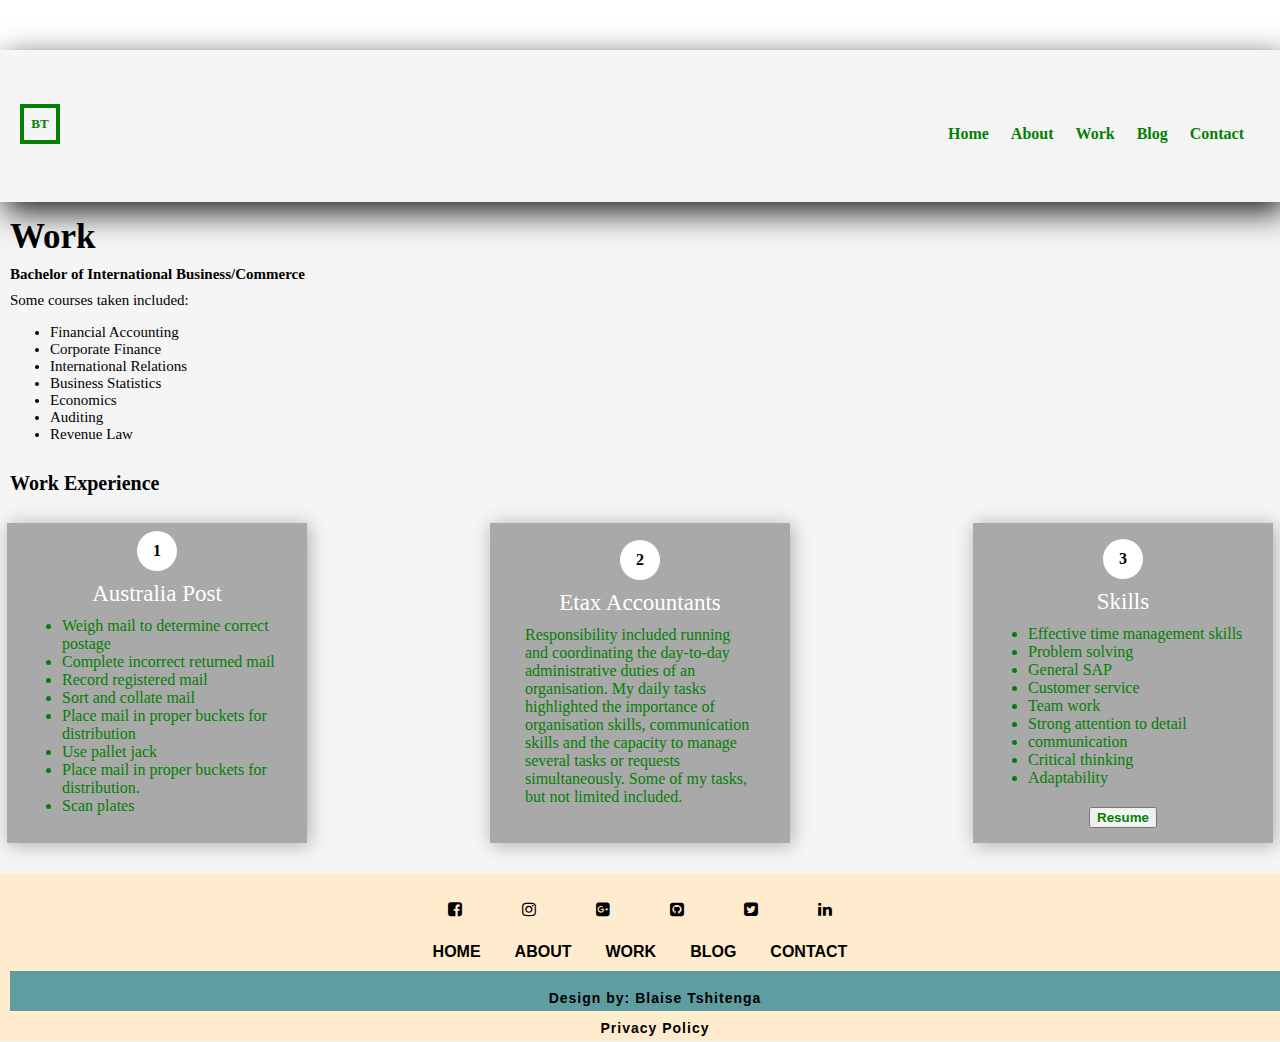
<file: Pages/work.html>
<!DOCTYPE html>
<html lang="en">
<head>
    <meta charset="UTF-8">
    <meta name="viewport" content="width=device-width, initial-scale=1.0">
    <link rel="stylesheet" href="../css/styles.css" integrity="sha384-A+CejTWBxhXqNX4T7uKQZmxyWlCtw1BGcNhMYsluLRezoAG2cv+LgtaBFvU44BU/%"/>
    <link rel="stylesheet" href="https://stackpath.bootstrapcdn.com/font-awesome/4.7.0/css/font-awesome.min.css" integrity="sha384-wvfXpqpZZVQGK6TAh5PVlGOfQNHSoD2xbE+QkPxCAFlNEevoEH3Sl0sibVcOQVnN" crossorigin="anonymous">
</head>
	<div class="Work" id="Work">
        <nav>
            <!--logo--------------->
            <a class="site-logo"><span class="logo-text">BT</span></a>
            <!--menu-------------->
            <ul class="menu">
                <li class="menu-item">
                    <a href="../Pages/index.html">Home</a>
                </li>	
                <li class="menu-item">
                    <a href="../Pages/about.html">About</a>
                </li>	
                <li class="menu-item">
                    <a href="../Pages/work.html">Work</a>
                </li>	
                <li class="menu-item">
                    <a href="../Pages/blog.html">Blog</a>
                </li>	
                <li class="menu-item">
                    <a href="../Pages/contact.html">Contact</a>
                </li>	
            </ul>
        </nav>
        <!--text-->
        <div class="work-text ">
            <p>Work</p>
            <p> Bachelor of International Business/Commerce</p>
            <p>Some courses taken included:</p>
            <ul class="work-text-ul">
                <li>Financial Accounting</li> 
                <li>Corporate Finance</li>
                <li>International Relations</li>
                <li>Business Statistics</li>
                <li>Economics</li>
                <li>Auditing</li>
                <li>Revenue Law</li> 
            </ul>
        </div>
        <div class="work-e">Work Experience</div>
        <div class="box-container">
            <!--1------------->
            <div class="box-1">
                <span>1</span>
                <p class="heading">Australia Post</p>
                <ul class="box-1-ul">
                    <li>Weigh mail to determine correct postage</li>
                    <li>Complete incorrect returned mail</li>
                    <li>Record registered mail</li>
                    <li>Sort and collate mail</li>
                    <li>Place mail in proper buckets for distribution</li>
                    <li>Use pallet jack</li>
                    <li>Place mail in proper buckets for distribution.</li>
                    <li>Scan plates</li>
                </ul>
            </div>
            <!--2------------->
            <div class="box-2">
                <span>2</span>
                <p class="heading">Etax Accountants</p>
                <p>Responsibility included running and coordinating the day-to-day administrative duties of an organisation. My daily tasks highlighted the importance of organisation skills, communication skills and the capacity to manage several tasks or requests simultaneously. Some of my tasks, but not limited included.</p>
            </div>
            <!--3------------->
            <div class="box-3">
                <span>3</span>
                <p class="heading">Skills</p>
                <ul class="skills">
                    <li>Effective time management skills</li>
                    <li>Problem solving</li>
                    <li>General SAP</li>
                    <li>Customer service</li>
                    <li>Team work</li>
                    <li>Strong attention to detail</li>
                    <li>communication</li>
                    <li>Critical thinking</li>
                    <li>Adaptability</li>
                </ul>
                <button><a target="blank" href="../BLAISE TSHITENGA- Resume copy.pdf">Resume</a></button>
            </div>
        </div>
        <!--footer--------------->
        <footer>
            <!--social-->
            <div class="social-icons">
                <ul>
                    <li><a href="#" target="blank"></a><i class="fa fa-facebook-square"></i></li>
                    <li><a href="#" target="blank"></a><i class="fa fa-instagram"></i></li>
                    <li><a href="#" target="blank"></a><i class="fa fa-google-plus-square"></i></li>
                    <li><a href="https://github.com/Blaise122" target="blank"></a><i class="fa fa-github-square"></i></li>
                    <li><a href="#" target="blank"></a><i class="fa fa-twitter-square"></i></li>
                    <li><a href="https://www.linkedin.com/in/blaise-tshitenga-6697a6103/" target="blank"></a><i class="fa fa-linkedin"></i></li>
                </ul> 
            </div>
            <div class="footer-menu-bar">
                <ul>
                    <li><a href="../Pages/index.html">Home</a></li>
                    <li><a href="../Pages/about.html">About</a></li>
                    <li><a href="../Pages/work.html">Work</a></li>
                    <li><a href="../Pages/blog.html">Blog</a></li>
                    <li><a href="../Pages/contact.html">Contact</a></li>
                </ul>
            </div>
            <div class="footer-bottom">
                <p>Design by: <a href="">Blaise Tshitenga</a></p>
                <p>Privacy Policy</p>
            </div>
        </footer>
    </div> 
</html>
</file>
<file: css/styles.css>
body {
  margin: 0px;
  padding: 0px;
  font-family: poppins;
}

.main {
  width: 100%;
  height: 100vh;
  position: relative;
  background-color: white;
}

/*--------Nav-------*/
nav {
  padding-top: 3em;
  padding-bottom: 2em;
  display: flex;
  justify-content: space-between;
  align-items: center;
  box-shadow: 5px 10px 30px #1e201e;
  background-color: whitesmoke;
  width: 100%;
}

/*-------Logo stlying--------*/
.site-logo {
  width: 32px;
  height: 32px;
  display: block;
  overflow: visible;
  border: 4px solid #038003;
  position: relative;
  transform: rotate(0deg);
  transition: transform 0.4s ease-in-out;
  flex-shrink: 0;
  margin-left: 20px;
}

a {
  color: #038003;
  text-decoration: none;
  margin-bottom: 1.25em;
  font-weight: 700;
}

.logo-text {
  position: absolute;
  top: 50%;
  left: 50%;
  transform: translate(-50%, -50%) rotate(0deg);
  transition: transform 0.4s ease-in-out;
  font-weight: 700;
  font-size: 13px;
}

.site-logo:hover {
  transform: rotate(360deg);
}

.site-logo:hover {
  border: 4px solid #038003;
}

.logo-text:hover {
  color: #038003;
}

/*--------menu styling------*/
.menu {
  display: flex;
  justify-content: flex-end;
  align-items: center;
  margin-right: 25px;
}

.menu-item {
  padding: 11px;
  list-style: none;
}

.menu-item a:hover {
  color: #038003;
}

.menu-item:hover {
  border-bottom: 1px solid #038003;
}

/*--------text--------*/
.model {
  height: 530px;
  position: absolute;
  bottom: 40px;
  left: 75%;
  transform: translateX(-75%);
}

.text-container p:nth-child(1) {
  font-family: calibri;
  font-weight: bold;
  color: #6d6d6d;
  font-size: 22px;
}

.text-container p:nth-child(2) {
  font-family: calibri;
  font-weight: bold;
  letter-spacing: 1px;
  color: #1a1a1a;
  font-size: 60px;
}

.text-container p:nth-child(3) {
  font-family: myriad pro regular;
  color: #403e3e;
  font-size: 30px;
  line-height: 30px;
}

.text-container p {
  margin: 45px 0px 25px;
  line-height: 0px;
}

.text-container button {
  width: 130px;
  height: 42px;
  border-radius: 10px;
  font-family: calibri;
  font-weight: bold;
  font-size: 14px;
  outline: none;
  margin: 0px 10px;
}

.text-container {
  position: absolute;
  left: 13%;
  top: 42%;
  transform: translate(-13%, -42%);
}

button:active {
  transform: scale(1.1);
}

button:hover {
  color: #038003;
  border: 2px solid #038003;
}

/*-------Responsive-Home--------*/
@media screen and (max-width: 770px) {
  .model {
    height: 290px;
    left: 90%;
    transform: translateX(-90%);
  }

  .menu {
    display: flex;
    justify-content: flex-end;
    align-items: center;
    margin-right: 25px;
  }
}
@media screen and (max-width: 400px) {
  .model {
    height: 237px;
    left: 90%;
    transform: translateX(-90%);
  }

  .menu {
    display: flex;
    justify-content: flex-end;
    align-items: center;
    margin-right: 25px;
  }

  .site-logo {
    display: none;
  }
}
/*-------about--------*/
.about-container {
  width: 100%;
  height: 131vh;
  background-color: whitesmoke;
  position: relative;
}

.about-inner-container {
  display: flex;
  flex-direction: row;
  flex-wrap: wrap;
  padding-top: 20px;
  height: 90vh;
}

/*-----about page text styling------*/
.about-text {
  width: 500px;
  margin-left: 60px;
  margin-right: 40px;
  padding-top: 21px;
}

.about-text p:nth-child(1) {
  color: #038003;
  font-family: myriad pro;
  font-weight: bold;
  font-size: 30px;
  line-height: 0px;
}

.about-text p:nth-child(2) {
  color: #038003;
  font-family: calibri;
  font-size: 20px;
}

.about-text p:nth-child(3) {
  color: #038003;
  font-family: calibri;
  font-size: 20px;
}

.about-text p:nth-child(4) {
  color: #038003;
  font-family: calibri;
  font-size: 20px;
}

.button a {
  width: 130px;
  height: 42px;
  border-radius: 10px;
  font-family: calibri;
  font-weight: bold;
  font-size: 14px;
  outline: none;
  margin: 0px 10px;
}

/*-----about page image styling------*/
.photo-container {
  height: 320px;
  margin-left: 20px;
  padding-top: 20px;
}

.Me-1 {
  border-style: solid;
  height: 320px;
  position: relative;
}

/*---------Responsive-About---------*/
@media screen and (max-width: 770px) {
  .photo-container {
    justify-content: center;
    height: 200px;
  }

  .about-text {
    width: 400px;
    flex-wrap: wrap;
    margin-top: 5px;
    flex-wrap: wrap;
  }

  .about-text p:nth-child(2) {
    font-size: 25px;
  }

  .about-text p:nth-child(2) {
    font-size: 20px;
  }

  .about-text p:nth-child(3) {
    font-size: 20px;
  }

  .about-text p:nth-child(4) {
    font-size: 20px;
  }
}
@media screen and (max-width: 400px) {
  .photo-container {
    justify-content: center;
    height: 320px;
  }

  .about-text {
    width: 400px;
    flex-wrap: wrap;
    margin-top: 2px;
  }

  .about-text p:nth-child(2) {
    font-size: 20px;
  }

  .about-text p:nth-child(2) {
    font-size: 17px;
  }

  .about-text p:nth-child(3) {
    font-size: 17px;
  }

  .about-text p:nth-child(4) {
    font-size: 17px;
  }
}
/*-------Work-------*/
.Work {
  height: 992px;
  background-color: whitesmoke;
  margin-top: 50px;
  width: 100%;
}

/*-----work page text styling------*/
.work-text p:nth-child(1) {
  font-family: calibri;
  font-weight: bold;
  color: black;
  font-size: 35px;
  line-height: 0px;
}

.work-text p:nth-child(2) {
  font-family: calibri;
  font-weight: bold;
  color: black;
  font-size: 15px;
  line-height: 5px;
}

.work-text p:nth-child(3) {
  font-family: calibri;
  color: black;
  font-size: 15px;
}

.work-text-ul {
  font-family: calibri;
  color: black;
  font-size: 15px;
}

.work-text {
  width: 500px;
  margin: 30px 0px;
  padding-left: 10px;
}

.work-e {
  font-family: calibri;
  font-weight: bold;
  color: black;
  font-size: 20px;
  line-height: 0px;
  padding: 10px;
}

/*-----work page box styling------*/
.box-container {
  display: flex;
  justify-content: space-between;
  margin-top: 30px;
  margin-bottom: 30px;
  padding-left: 5px;
  padding-right: 5px;
}

.box-1, .box-2, .box-3 {
  width: 300px;
  height: 320px;
  background-size: cover;
  box-shadow: 2px 2px 18px rgba(0, 0, 0, 0.3);
  align-items: center;
  justify-content: center;
  display: flex;
  flex-direction: column;
  margin: 0px 2px;
}

.box-1 {
  background-color: darkgray;
}

.box-2 {
  background-color: darkgray;
}

.box-3 {
  background-color: darkgray;
}

.box-1 span,
.box-2 span,
.box-3 span {
  width: 40px;
  height: 40px;
  border-radius: 50%;
  background-color: #ffffff;
  display: flex;
  justify-content: center;
  align-items: center;
  font-family: calibri;
  font-weight: bold;
}

.box-1 p:nth-child(2),
.box-2 p:nth-child(2),
.box-3 p:nth-child(2) {
  color: #FFFFFF;
  font-family: calibri;
  font-size: 23px;
  line-height: 0px;
}

.box-2 p:nth-child(3) {
  font-family: calibri;
  color: #038003;
  text-align: start;
  width: 230px;
  margin: 0px 0px 20px 0px;
}

.box-1-ul {
  font-family: calibri;
  color: #038003;
  text-align: start;
  width: 230px;
  margin: 0px 0px 20px 0px;
}

.skills {
  font-family: calibri;
  color: #038003;
  text-align: start;
  width: 230px;
  margin: 0px 0px 20px 0px;
}

.box-3 button a {
  background-color: whitesmoke;
  width: 100px;
  height: 30px;
  align-items: center;
  text-align: center;
  justify-content: center;
}

.box-3 a:hover {
  color: #038003;
}

/*---------Responsive Work---------*/
@media screen and (max-width: 770px) {
  .Work {
    height: 1325px;
    background-color: whitesmoke;
    margin-top: 50px;
    width: 100%;
  }

  .box-container {
    justify-content: center;
    flex-wrap: wrap;
  }

  .box-1, .box-2, .box-3 {
    width: 250px;
    height: 270px;
    background-size: cover;
    box-shadow: 2px 2px 18px rgba(0, 0, 0, 0.3);
    align-items: center;
    justify-content: center;
    display: flex;
    flex-direction: column;
    padding: 2px;
  }

  .box-1, .box-2, .box-3 {
    width: 300px;
    height: 320px;
    background-size: cover;
    box-shadow: 2px 2px 18px rgba(0, 0, 0, 0.3);
    align-items: center;
    justify-content: center;
    display: flex;
    flex-direction: column;
    margin: 0px 2px;
  }

  .box-3 {
    width: 300px;
    height: 320px;
    background-size: cover;
    box-shadow: 2px 2px 18px rgba(0, 0, 0, 0.3);
    align-items: center;
    justify-content: center;
    display: flex;
    flex-direction: column;
    padding: 2px;
    margin-top: 4px;
  }
}
@media screen and (max-width: 400px) {
  .Work {
    height: 1670px;
    background-color: whitesmoke;
    margin-top: 50px;
    width: 100%;
  }

  .box-container {
    justify-content: center;
    flex-wrap: wrap;
  }

  .box-1, .box-2, .box-3 {
    width: 250px;
    height: 270px;
    background-size: cover;
    box-shadow: 2px 2px 18px rgba(0, 0, 0, 0.3);
    align-items: center;
    justify-content: center;
    display: flex;
    flex-direction: column;
    margin: 0px 2px;
  }

  .box-1, .box-2, .box-3 {
    width: 300px;
    height: 320px;
    background-size: cover;
    box-shadow: 2px 2px 18px rgba(0, 0, 0, 0.3);
    align-items: center;
    justify-content: center;
    display: flex;
    flex-direction: column;
    padding: 2px;
  }

  .box-3 {
    width: 300px;
    height: 320px;
    background-size: cover;
    box-shadow: 2px 2px 18px rgba(0, 0, 0, 0.3);
    align-items: center;
    justify-content: center;
    display: flex;
    flex-direction: column;
    padding: 2px;
    margin-top: 4px;
  }

  .box-2 {
    width: 300px;
    height: 320px;
    background-size: cover;
    box-shadow: 2px 2px 18px rgba(0, 0, 0, 0.3);
    align-items: center;
    justify-content: center;
    display: flex;
    flex-direction: column;
    padding: 2px;
    margin-top: 4px;
  }
}
/*------Blog-----*/
.blog {
  width: 100%;
  height: 348vh;
  margin-top: 55px;
  background-color: white;
}

.inner-container {
  background-color: whitesmoke;
}

.blog-title {
  padding: 30px;
}

.blog-container {
  justify-content: flex-start;
  align-items: center;
  display: flex;
  flex-direction: column;
  padding-bottom: 30px;
}

.post-1 {
  border-bottom: 2px solid blanchedalmond;
  justify-content: flex-start;
  align-items: center;
}

.post-1 img {
  width: 500px;
  height: 300px;
}

.inner-container h1 {
  text-align: center;
  font-size: 40px;
  color: #000000;
  margin: 1.5 0px;
  border-bottom: 2px solid blanchedalmond;
}

/*---------Responsive Blog---------*/
@media screen and (max-width: 770px) {
  .blog {
    width: 100%;
    height: 200vh;
    margin-top: 45px;
    background-color: white;
  }

  .inner-container {
    background-color: whitesmoke;
  }

  .blog-title {
    padding: 30px;
  }

  .blog-container {
    justify-content: flex-start;
    align-items: center;
    display: flex;
    flex-direction: column;
    padding-bottom: 30px;
  }

  .post-1 {
    border-bottom: 2px solid blanchedalmond;
    justify-content: flex-start;
    align-items: center;
  }

  .post-1 img {
    width: 500px;
    height: 300px;
  }

  .inner-container h1 {
    text-align: center;
    font-size: 40px;
    color: #000000;
    margin: 1.5 0px;
    border-bottom: 2px solid blanchedalmond;
  }
}
@media screen and (max-width: 400px) {
  .blog {
    width: 100%;
    height: 368vh;
    margin-top: 65px;
    background-color: white;
  }

  .blog-title {
    padding: 25px;
  }

  .blog-container {
    justify-content: flex-start;
    align-items: center;
    display: flex;
    flex-direction: column;
    padding-bottom: 25px;
  }

  .post-1 {
    border-bottom: 2px solid blanchedalmond;
    justify-content: flex-start;
    align-items: center;
    padding: 10px;
  }

  .post-1 img {
    width: 320px;
    height: 250px;
  }

  .inner-container h1 {
    text-align: center;
    font-size: 25px;
    color: #000000;
    margin: 1.5 0px;
    border-bottom: 2px solid blanchedalmond;
  }
}
/*------Contact-------*/
.Contact-container {
  width: 100%;
  height: 947px;
  background-color: black;
  display: flex;
  flex-direction: column;
  justify-content: center;
  align-items: center;
  margin-top: 70px;
}

.text-zone {
  padding: 30px;
}

h1 {
  color: #038003;
  align-items: center;
}

p {
  color: #038003;
  align-items: center;
}

.contact-form {
  max-width: 300px;
  margin: 2rem auto;
  border: 2px solid #038003;
  padding: 2rem;
}
.contact-form label {
  display: block;
  padding: 1rem 0, 5rem;
  text-transform: uppercase;
  font-size: 14px;
  color: #038003;
}
.contact-form input, .contact-form textarea {
  display: block;
  width: 100%;
  border: 2px solid #038003;
  padding: 0.5rem;
  font-size: 18px;
  color: #038003;
}

#sendBtn {
  border: 2px solid #038003;
  background-color: whitesmoke;
  padding: 0.5rem;
  margin: 1rem;
  width: auto;
  text-transform: uppercase;
}
#sendBtn:hover {
  background-color: #038003;
  color: black;
}

/*-----footer-------*/
footer {
  width: 100%;
  height: auto;
  margin: auto;
  background-color: blanchedalmond;
  padding: 20px 0px;
}

.social-icons {
  width: 100%;
  height: auto;
  margin: auto;
}

.social-icons ul {
  margin: 0px;
  padding: 0px;
  text-align: center;
}

.social-icons ul li {
  display: inline-block;
  width: 50px;
  height: 50px;
  margin: 0px 10px;
  border-radius: 100%;
  background: transparent;
}

.social-icons ul li a {
  color: turquoise;
  font-size: 25px;
}

.social-icons ul li a i {
  line-height: 50px;
}

.footer-menu-bar {
  width: 100%;
  height: auto;
  margin: auto;
  text-align: center;
}

.footer-menu-bar ul {
  padding: 0px;
  margin: 0px;
  text-align: center;
}

.footer-menu-bar ul li {
  display: inline-block;
  margin: 0px 15px;
}

.footer-menu-bar ul li a {
  font-family: arial;
  font-size: 16px;
  font-weight: 600;
  color: black;
  text-transform: uppercase;
}

.footer-menu-bar ul li a:hover {
  color: #038003;
}

.footer-bottom p a {
  color: black;
}

.footer-bottom {
  width: 100%;
  height: 30px;
  margin: 10px;
  padding: 5px;
  background: cadetblue;
}

.footer-bottom p {
  font-family: arial;
  font-size: 14px;
  text-align: center;
  color: black;
  font-weight: 600;
  letter-spacing: 1px;
}

/*# sourceMappingURL=styles.css.map */
</file>
